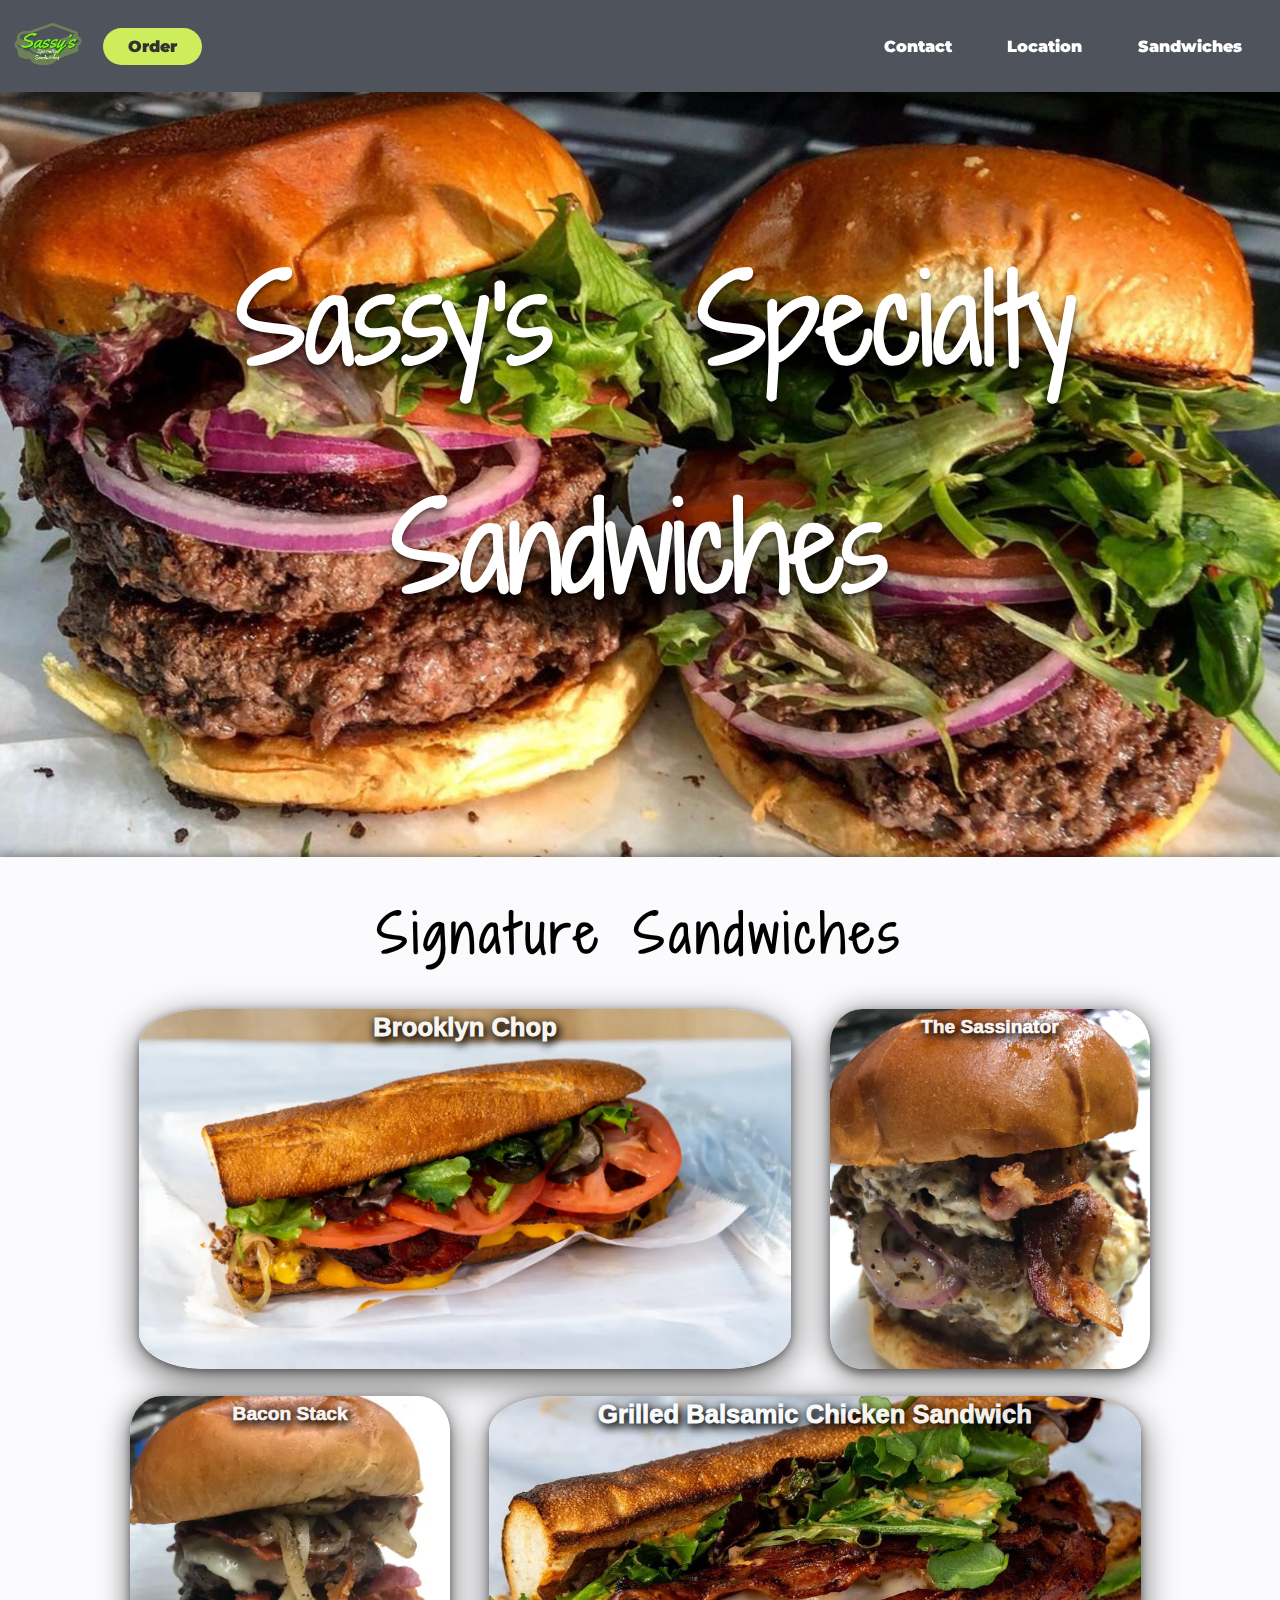
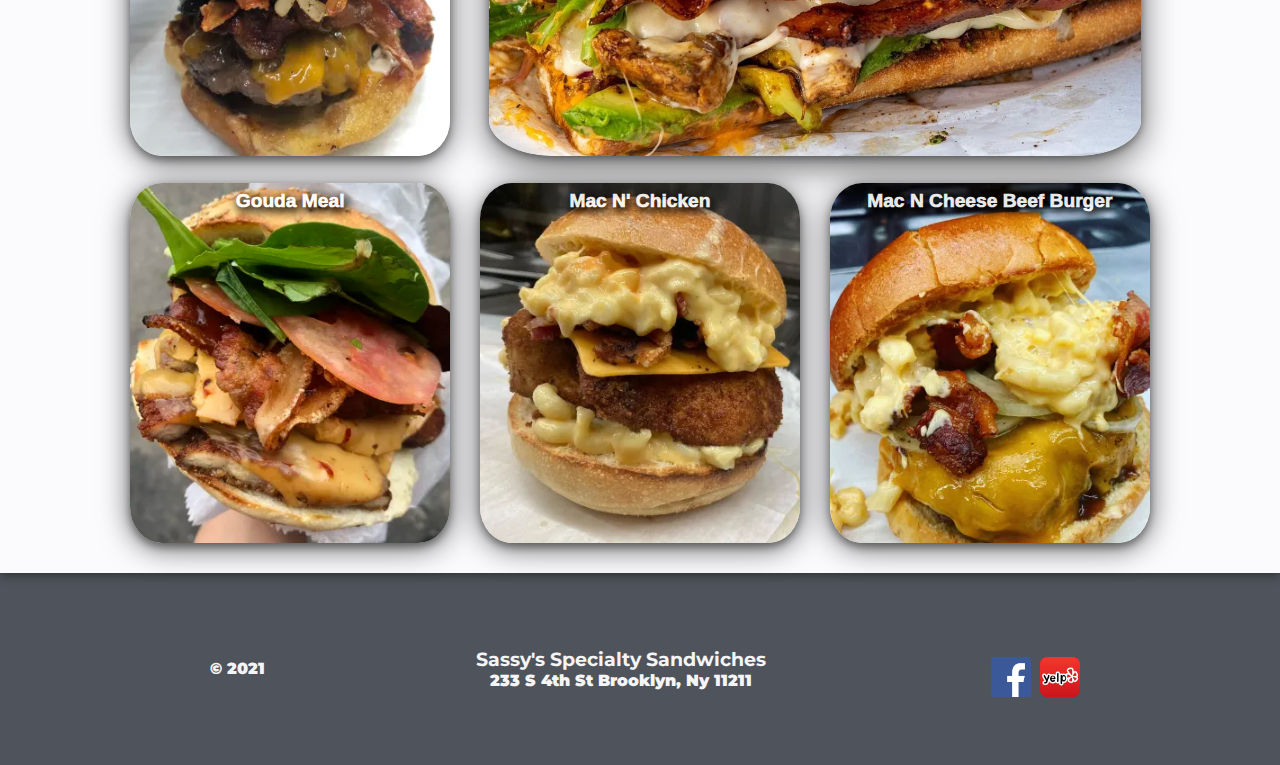
<file: index.html>
<!DOCTYPE html>
<html lang="en">
  <head>
    <link rel="icon" href="./images/logo.png" />
    <link
      rel="stylesheet"
      href="https://cdnjs.cloudflare.com/ajax/libs/font-awesome/4.7.0/css/font-awesome.min.css"
    />
    <link rel="stylesheet" href="./sassy.css/header.css" />
    <link rel="stylesheet" href="./sassy.css/grid.css" />
    <link rel="stylesheet" href="./sassy.css/grid_items.css" />
    <link rel="stylesheet" href="./sassy.css/container.css" />
    <link rel="stylesheet" href="./sassy.css/endnav.css" />
    <link rel="stylesheet" href="./sassy.css/Contact/container.css" />
    <meta charset="UTF-8" />
    <meta http-equiv="X-UA-Compatible" content="IE=edge" />
    <meta name="viewport" content="width=device-width, initial-scale=1.0" />
    <title>Sassy's Specialty Sandwiches</title>
  </head>
  <body>
    <header>
      <div class="logo-flex">
        <div class="logoBackground">
          <a href="./index.html">
            <img src="./images/logo.png" class="logo" alt="#" />
          </a>
        </div>
        <a
          href="https://www.ordersassyssandwiches.com/"
          target="_blank"
          class="orderButton"
          ><button>Order</button></a
        >
      </div>
      <nav>
        <ul class="navlinks">
          <li><a id="Contact" style="cursor: pointer">Contact</a></li>
          <li><a href="./sassy-html/Location.html">Location</a></li>
          <li><a href="./sassy-html/NavMenu.html">Sandwiches</a></li>
        </ul>
      </nav>
    </header>
    <div class="container">
      <div class="img_container" id="container_1">
        <img
          src="./images/3.jpg"
          alt=""
          class="main_img_block active"
          id="block_1"
        />
      </div>
      <div class="img_container" id="container_2">
        <img src="./images/2.jpg" alt="" class="img_block" id="block_2" />
      </div>
      <div class="img_container" id="container_3">
        <img
          src="./images/BrooklynChop.jpg"
          alt=""
          class="img_block"
          id="block_3"
        />
      </div>
      <div class="img_container" id="container4">
        <img src="./images/4.jpg" alt="" class="img_block" id="block_4" />
      </div>
      <div class="nav">
        <nav class="nav_container">
          <div
            id="nav_1"
            onmouseover="showChicken()"
            onmouseout="unShowChicken()"
          >
            <a href="#">Sassy's</a>
          </div>
          <div
            id="nav_2"
            onmouseover="showBurgers()"
            onmouseout="unShowBurgers()"
          >
            <a href="#">Specialty</a>
          </div>

          <div id="nav_3" onmouseover="showBeef()" onmouseout="unShowBeef()">
            <a href="#">Sandwiches</a>
          </div>
        </nav>
      </div>
    </div>
    <div class="grid_container">
      <!-- <div class="secondDivBg">
        <img class="secondDivLogo" src="./images/logo2.png" alt="" />
      </div> -->
      <div class="signature_sandwiches">
        <h1>Signature Sandwiches</h1>
      </div>
      <div class="grid">
        <div class="large_item_container item_1">
          <div class="largeTopFlexbox">
            <div class="largeTitleFlex">
              <p>Brooklyn Chop</p>
            </div>
          </div>
          <div>
            <img
              src="./images/BrooklynChop.jpg"
              alt=""
              class="large_item_img"
            />
          </div>
          <div class="largeBottomFlexbox">
            <!-- <div class="title_flexbox"><p>Double Bacon Cheeseburger</p></div> -->
          </div>
        </div>
        <div class="item_container item_2">
          <div class="start_flexbox">
            <div class="title_flexbox">
              <p>The Sassinator</p>
            </div>
          </div>
          <div>
            <img src="./images/Sassinator.jpg" alt="" class="item_img" />
          </div>
          <div class="end_flexbox">
            <!-- <div class="title_flexbox"><p>Double Bacon Cheeseburger</p></div> -->
          </div>
        </div>
        <div class="item_container item_3">
          <div class="start_flexbox">
            <div class="title_flexbox">
              <p>Bacon Stack</p>
            </div>
          </div>
          <div>
            <img src="./images/baconStack.jpg" alt="" class="item_img" />
          </div>
          <div class="end_flexbox">
            <!-- <div class="title_flexbox"><p>Double Bacon Cheeseburger</p></div> -->
          </div>
        </div>
        <div class="large_item_container item_4">
          <div class="largeTopFlexbox">
            <div class="largeTitleFlex">
              <p>Grilled Balsamic Chicken Sandwich</p>
            </div>
          </div>
          <div>
            <img src="./images/5.jpg" alt="" class="large_item_img" />
          </div>
          <div class="largeBottomFlexbox">
            <!-- <div class="title_flexbox"><p>Double Bacon Cheeseburger</p></div> -->
          </div>
        </div>
        <div class="item_container item_5">
          <div class="start_flexbox">
            <div class="title_flexbox">
              <p>Gouda Meal</p>
            </div>
          </div>
          <div>
            <img src="./images/gouda.png" alt="" class="item_img" />
          </div>
          <div class="end_flexbox">
            <!-- <div class="title_flexbox"><p>Double Bacon Cheeseburger</p></div> -->
          </div>
        </div>
        <div class="item_container item_6">
          <div class="start_flexbox">
            <div class="title_flexbox">
              <p>Mac N' Chicken</p>
            </div>
          </div>
          <div>
            <img src="./images/macnChicken.png" alt="" class="item_img" />
          </div>
          <div class="end_flexbox">
            <!-- <div class="title_flexbox"><p>Double Bacon Cheeseburger</p></div> -->
          </div>
        </div>
        <div class="item_container item_7">
          <div class="start_flexbox">
            <div class="title_flexbox">
              <p>Mac N Cheese Beef Burger</p>
            </div>
          </div>
          <div>
            <img src="./images/macburger.png" alt="" class="item_img" />
          </div>
          <div class="end_flexbox">
            <!-- <div class="title_flexbox"><p>Double Bacon Cheeseburger</p></div> -->
          </div>
        </div>
      </div>
    </div>

    <!-- footer Nav -->

    <footer class="endNav">
      <div class="footer"><p>&copy; 2021</p></div>
      <div class="footer">
        <ul>
          <li><h3>Sassy's Specialty Sandwiches</h3></li>
          <li>233 S 4th St Brooklyn, Ny 11211</li>
        </ul>
      </div>
      <div class="footer">
        <a href="#" class="fa">
          <img src="./images/facebook.png" alt="" />
        </a>
        <a href="#" class="fa">
          <img src="./images/yelp.png" alt="" class="yelp" />
        </a>
      </div>
    </footer>

    <!-- Beginning of Modal -->
    <div class="modalBackground" id="modalContact">
      <div class="containerModal">
        <span class="closeButton" id="CloseButton">&times;</span>
        <!-- Start of Form -->
        <form
          action="mailto:chedic518@gmail.com"
          method="POST"
          enctype="text/plain"
        >
          <h1>Contact Us!</h1>
          <br />
          <br />
          <div class="formItem">
            <div class="labelColumn">
              <label for="name">Name</label>
            </div>
            <input type="text" name="name" placeholder="first/last" />
          </div>
          <div class="formItem">
            <div class="labelColumn">
              <label for="mail">E-mail</label>
            </div>
            <input type="text" name="mail" />
          </div>
          <div class="formItem">
            <div class="labelColumn">
              <label for="phone">Phone Number</label>
            </div>
            <input type="text" name="phone" />
          </div>
          <div class="formItem">
            <div class="labelColumn">
              <label for="comment">Comment</label>
            </div>
            <textarea name="comment" id=""></textarea>
          </div>
          <div class="submit">
            <input type="submit" value="Submit" />
          </div>
        </form>
        <!-- End of form -->
      </div>
    </div>
    <!-- End of Modal -->

    <script src="./javascript/contactModal.js"></script>
    <script src="./javascript/js.js"></script>
  </body>
</html>
</file>
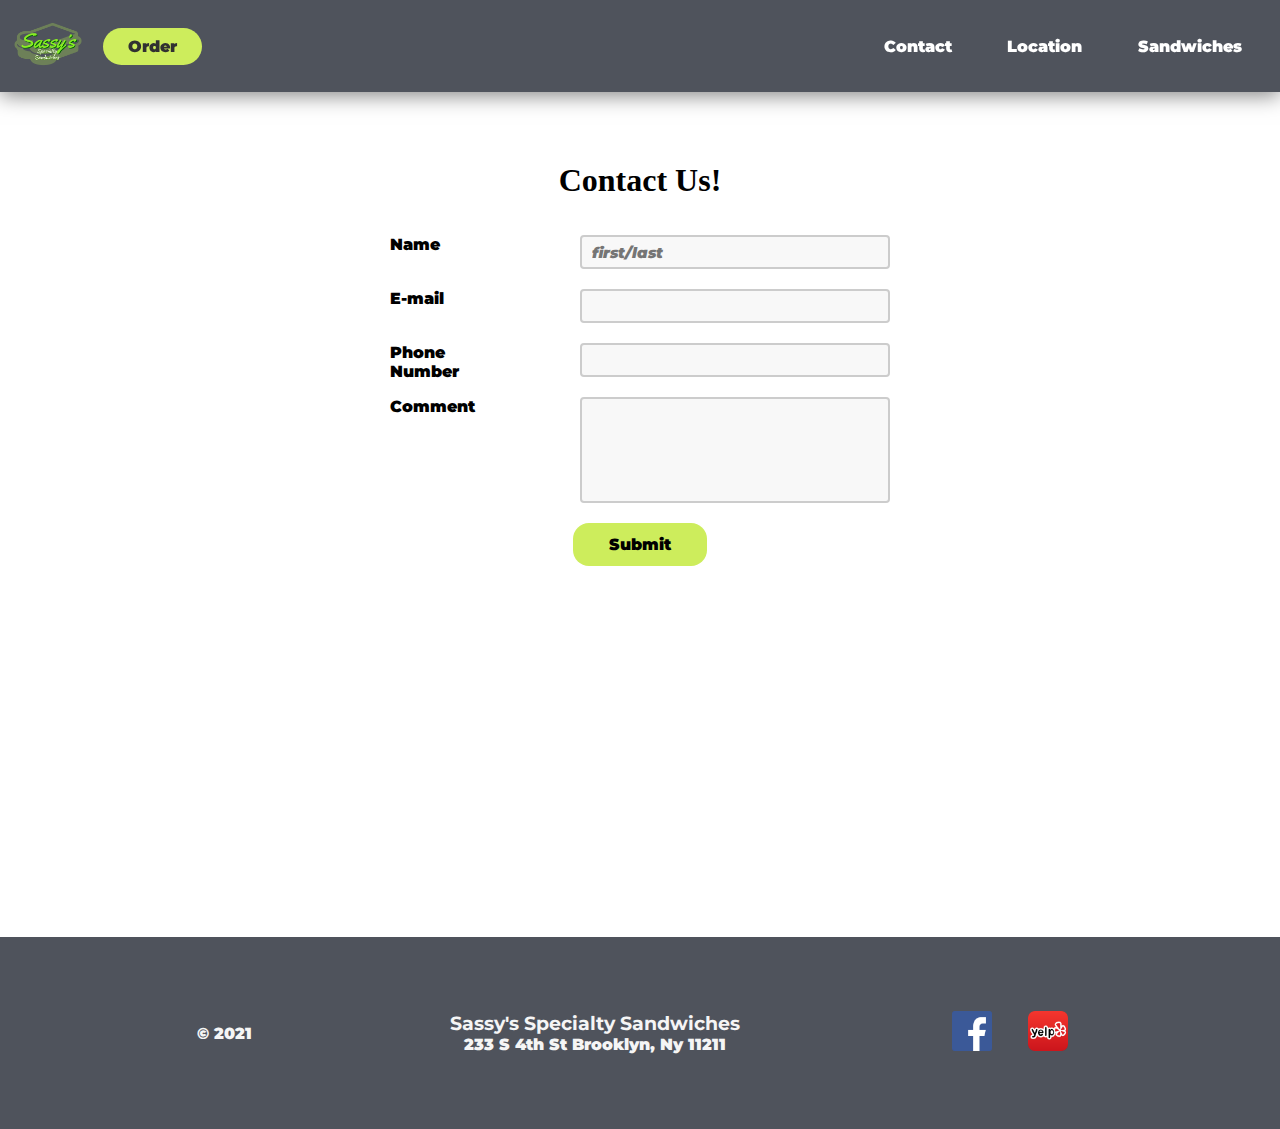
<file: sassy-html/Contact.html>
<!DOCTYPE html>
<html lang="en">
  <head>
    <link rel="icon" href="../images/logo.png" />
    <link rel="stylesheet" href="../sassy.css/endnav.css" />
    <link rel="stylesheet" href="../sassy.css/Contact/container.css" />
    <link rel="stylesheet" href="../sassy.css/header.css" />
    <meta charset="UTF-8" />
    <meta http-equiv="X-UA-Compatible" content="IE=edge" />
    <meta name="viewport" content="width=device-width, initial-scale=1.0" />
    <title>Document</title>
  </head>
  <body>
    <header>
      <div class="logo-flex">
        <div class="logoBackground">
          <a href="../index.html">
            <img src="../images/logo.png" class="logo" alt="#" />
          </a>
        </div>
        <a
          href="https://www.ordersassyssandwiches.com/"
          target="_blank"
          class="orderButton"
          ><button>Order</button></a
        >
      </div>
      <nav>
        <ul class="navlinks">
          <li><a href="./Contact.html">Contact</a></li>
          <li><a href="./Location.html">Location</a></li>
          <li><a href="./NavMenu.html">Sandwiches</a></li>
        </ul>
      </nav>
    </header>
    <div class="containerModal">
      <!-- Start of Form -->
      <form
        action="mailto:chedic518@gmail.com"
        method="POST"
        enctype="text/plain"
      >
        <h1>Contact Us!</h1>
        <br />
        <br />
        <div class="formItem">
          <div class="labelColumn">
            <label for="name">Name</label>
          </div>
          <input type="text" name="name" placeholder="first/last" />
        </div>
        <div class="formItem">
          <div class="labelColumn">
            <label for="mail">E-mail</label>
          </div>
          <input type="text" name="mail" />
        </div>
        <div class="formItem">
          <div class="labelColumn">
            <label for="phone">Phone Number</label>
          </div>
          <input type="text" name="phone" />
        </div>
        <div class="formItem">
          <div class="labelColumn">
            <label for="comment">Comment</label>
          </div>
          <textarea name="comment" id=""></textarea>
        </div>

        <div class="submit">
          <input type="submit" value="Submit" />
        </div>
      </form>
      <!-- End of form -->
    </div>
    <!-- footer Nav -->
    <div>
      <footer class="endNav">
        <div class="footer"><p>&copy; 2021</p></div>
        <div class="footer">
          <ul>
            <li><h3>Sassy's Specialty Sandwiches</h3></li>
            <li>233 S 4th St Brooklyn, Ny 11211</li>
          </ul>
        </div>
        <div class="footer">
          <a href="#" class="fa">
            <img src="../images/facebook.png" alt="" />
          </a>
          <a href="#" class="fa">
            <img src="../images/yelp.png" alt="" class="" />
          </a>
        </div>
      </footer>
    </div>
  </body>
</html>
</file>
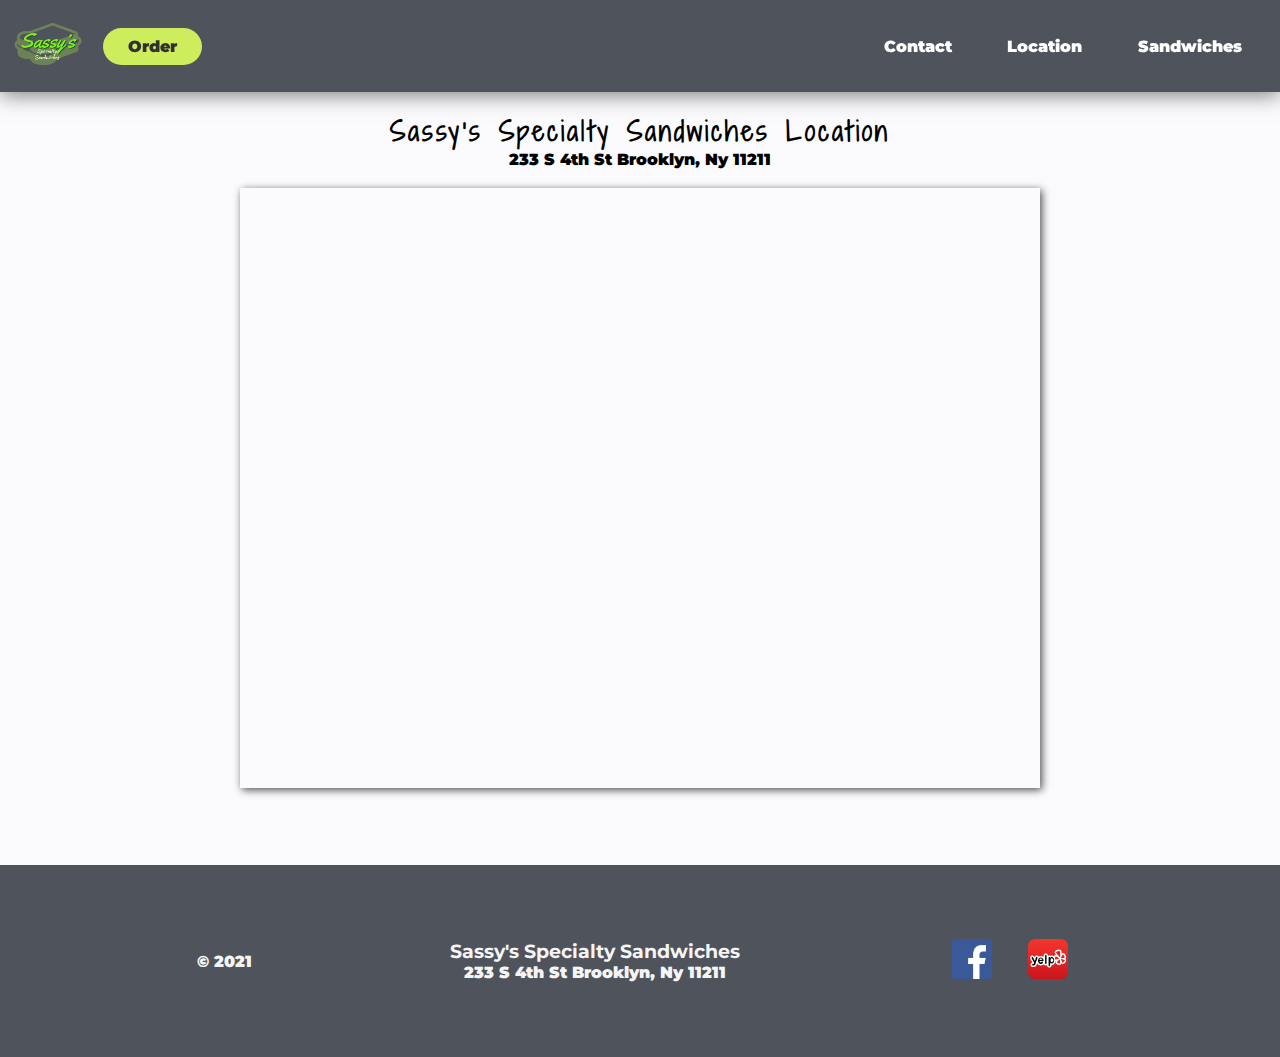
<file: sassy-html/Location.html>
<!DOCTYPE html>
<html lang="en">
  <head>
    <link rel="icon" href="../images/logo.png" />
    <link rel="stylesheet" href="../sassy.css/Contact/container.css" />
    <link rel="stylesheet" href="../sassy.css/endnav.css" />
    <link rel="stylesheet" href="../sassy.css/Location/map.css" />
    <link rel="stylesheet" href="../sassy.css/header.css" />
    <meta charset="UTF-8" />
    <meta http-equiv="X-UA-Compatible" content="IE=edge" />
    <meta name="viewport" content="width=device-width, initial-scale=1.0" />
    <title>Sassy's Specialty Sandwiches</title>
  </head>
  <body>
    <header>
      <div class="logo-flex">
        <div class="logoBackground">
          <a href="../index.html">
            <img src="../images/logo.png" class="logo" alt="#" />
          </a>
        </div>
        <a
          href="https://www.ordersassyssandwiches.com/"
          target="_blank"
          class="orderButton"
          ><button>Order</button></a
        >
      </div>
      <nav>
        <ul class="navlinks">
          <li><a id="Contact" style="cursor: pointer">Contact</a></li>
          <li><a href="./Location.html">Location</a></li>
          <li><a href="./NavMenu.html">Sandwiches</a></li>
        </ul>
      </nav>
    </header>
    <div class="container">
      <h1>Sassy's Specialty Sandwiches Location</h1>
      <p>233 S 4th St Brooklyn, Ny 11211</p>
      <!-- Google Map Embed -->
      <div class="map">
        <iframe
          class="mapContainer"
          src="https://www.google.com/maps/embed?pb=!1m18!1m12!1m3!1d3024.3414872973794!2d-73.96097568434466!3d40.71049844564387!2m3!1f0!2f0!3f0!3m2!1i1024!2i768!4f13.1!3m3!1m2!1s0x89c25b401b0eaf5d%3A0x37b5815ac49bf98d!2sSassy&#39;s%20Specialty%20Sandwiches!5e0!3m2!1sen!2sus!4v1624836823342!5m2!1sen!2sus"
          width="800"
          height="600"
          style="border: 0"
          allowfullscreen=""
          loading="lazy"
        ></iframe>
      </div>
      <!-- Google Map Embed End -->
    </div>

    <!-- footer Nav -->
    <div>
      <footer class="endNav">
        <div class="footer"><p>&copy; 2021</p></div>
        <div class="footer">
          <ul>
            <li><h3>Sassy's Specialty Sandwiches</h3></li>
            <li>233 S 4th St Brooklyn, Ny 11211</li>
          </ul>
        </div>
        <div class="footer">
          <a href="#" class="fa">
            <img src="../images/facebook.png" alt="" />
          </a>
          <a href="#" class="fa">
            <img src="../images/yelp.png" alt="" class="" />
          </a>
        </div>
      </footer>
    </div>

    <!-- Beginning of Modal -->
    <div class="modalBackground" id="modalContact">
      <div class="containerModal">
        <span class="closeButton" id="CloseButton">&times;</span>
        <!-- Start of Form -->
        <form
          action="mailto:chedic518@gmail.com"
          method="POST"
          enctype="text/plain"
        >
          <h1>Contact Us!</h1>
          <br />
          <br />
          <div class="formItem">
            <div class="labelColumn">
              <label for="name">Name</label>
            </div>
            <input type="text" name="name" placeholder="first/last" />
          </div>
          <div class="formItem">
            <div class="labelColumn">
              <label for="mail">E-mail</label>
            </div>
            <input type="text" name="mail" />
          </div>
          <div class="formItem">
            <div class="labelColumn">
              <label for="phone">Phone Number</label>
            </div>
            <input type="text" name="phone" />
          </div>
          <div class="formItem">
            <div class="labelColumn">
              <label for="comment">Comment</label>
            </div>
            <textarea name="comment" id=""></textarea>
          </div>
          <div class="submit">
            <input type="submit" value="Submit" />
          </div>
        </form>
        <!-- End of form -->
      </div>
    </div>
    <!-- End of Modal -->

    <script src="../javascript/contactModal.js"></script>
  </body>
</html>
</file>
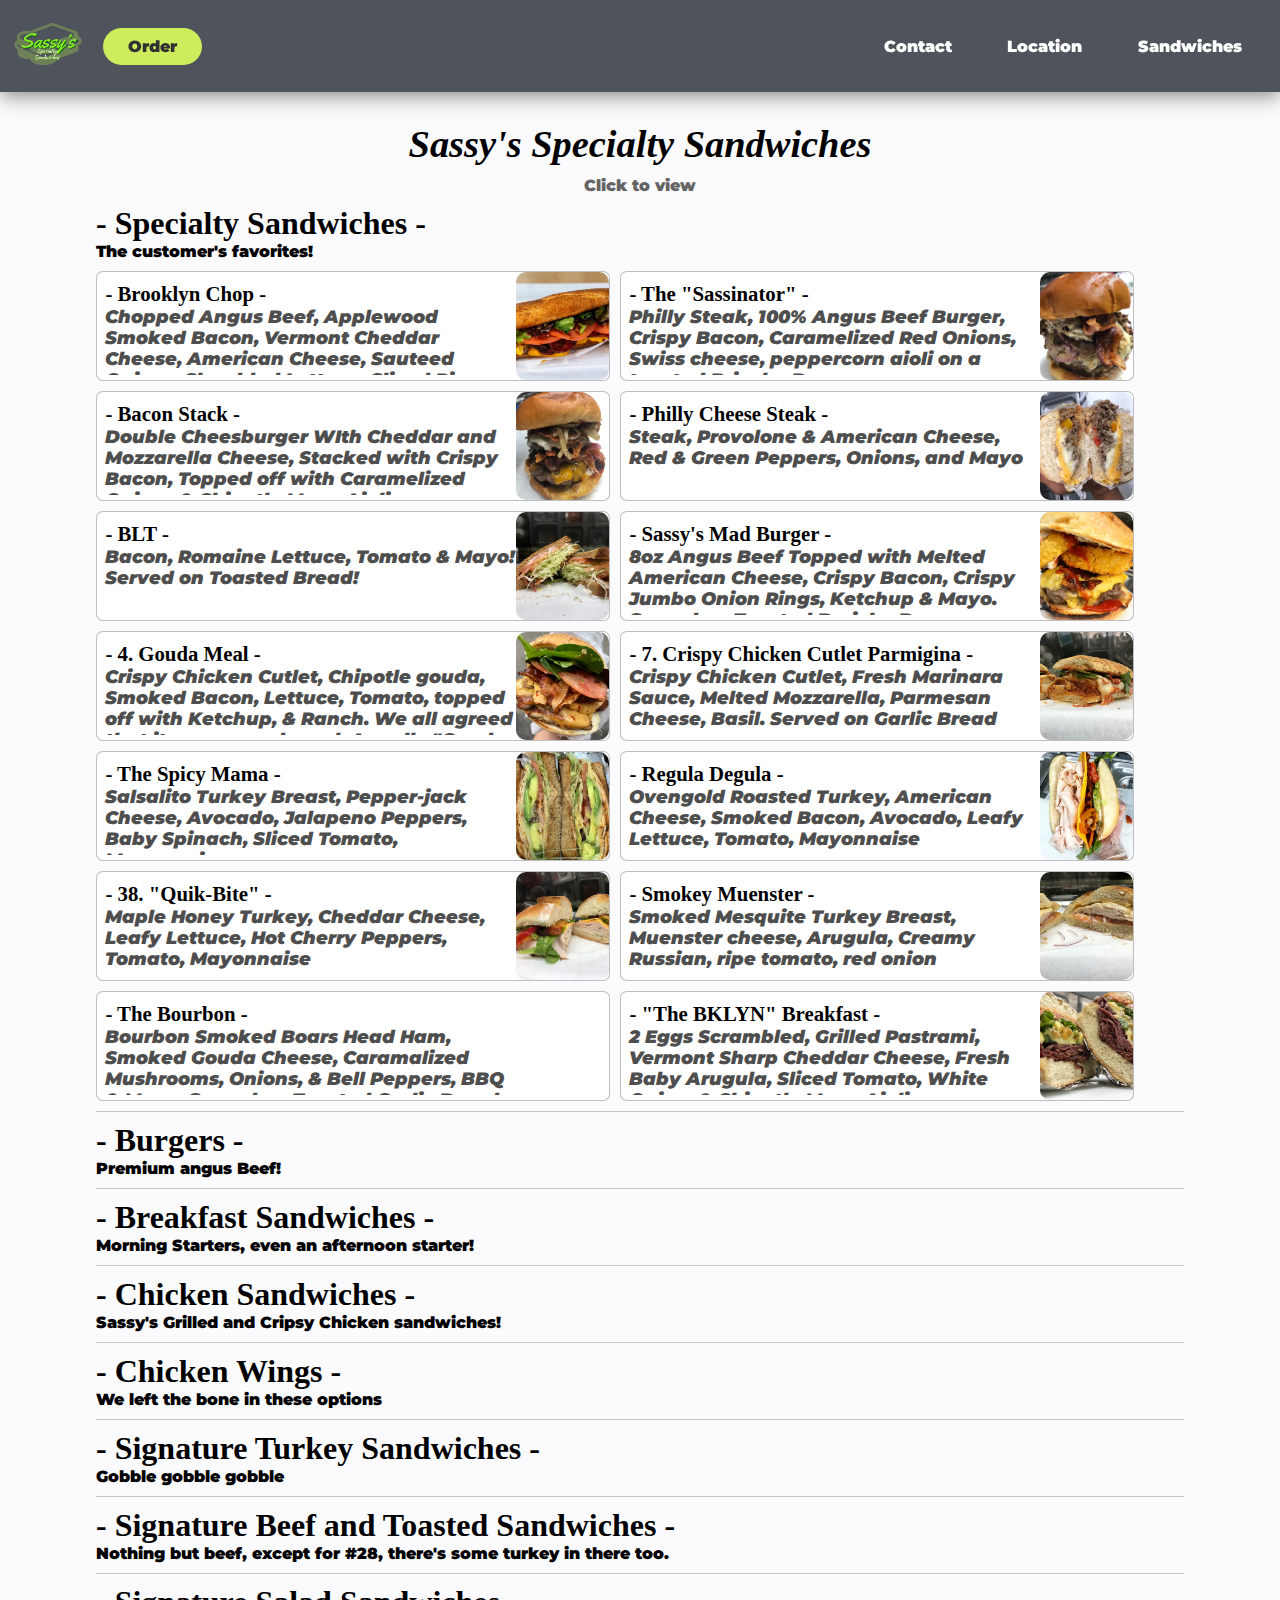
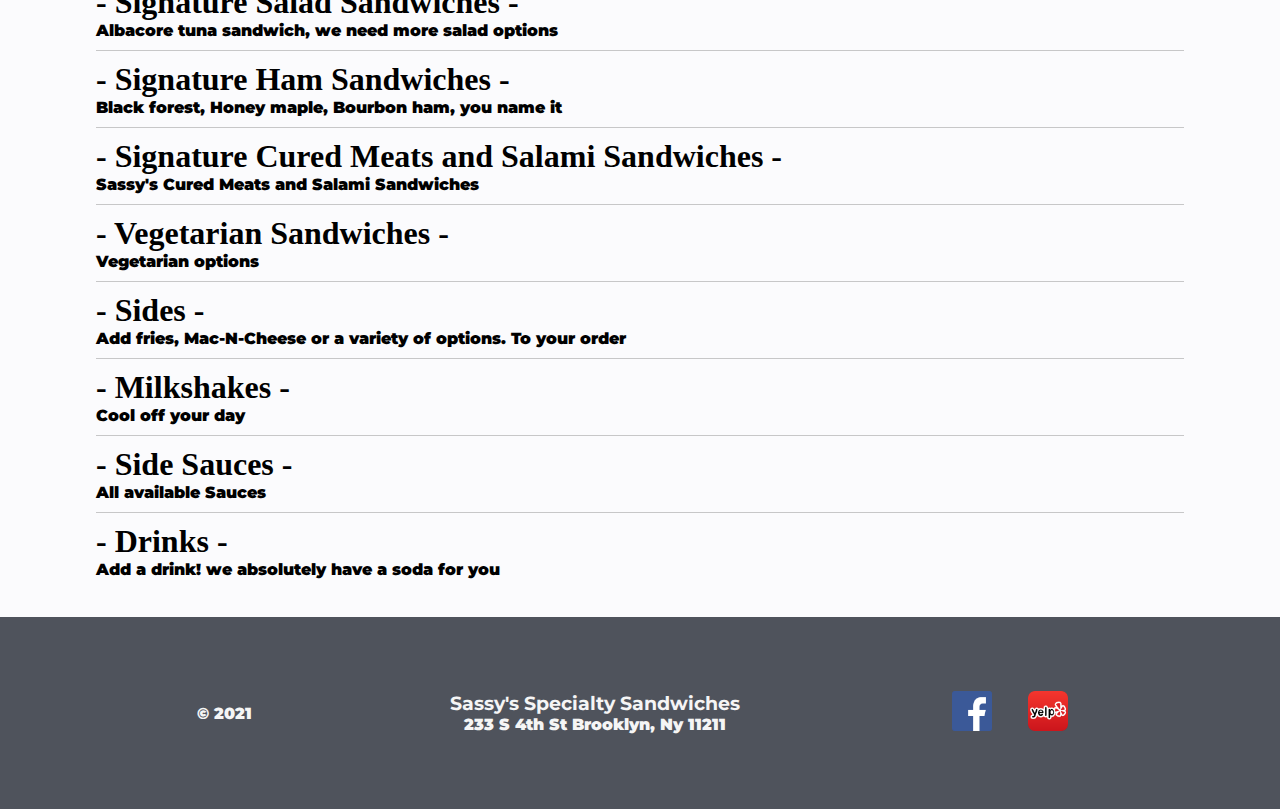
<file: sassy-html/NavMenu.html>
<!DOCTYPE html>
<html lang="en">
  <head>
    <link rel="icon" href="../images/logo.png" />
    <link rel="stylesheet" href="../sassy.css/endnav.css" />
    <link rel="stylesheet" href="../sassy.css/Contact/container.css" />
    <link rel="stylesheet" href="../sassy.css/sandwichNav/modal.css" />
    <link rel="stylesheet" href="../sassy.css/sandwichNav/navContainer.css" />
    <link rel="stylesheet" href="../sassy.css/header.css" />
    <meta charset="UTF-8" />
    <meta http-equiv="X-UA-Compatible" content="IE=edge" />
    <meta name="viewport" content="width=device-width, initial-scale=1.0" />
    <title>Sassy's Specialty Sandwiches</title>
  </head>
  <body>
    <header>
      <div class="logo-flex">
        <div class="logoBackground">
          <a href="../index.html">
            <img src="../images/logo.png" class="logo" alt="#" />
          </a>
        </div>
        <a
          href="https://www.ordersassyssandwiches.com/"
          target="_blank"
          class="orderButton"
          ><button>Order</button></a
        >
      </div>
      <nav>
        <ul class="navlinks">
          <li><a id="Contact" style="cursor: pointer">Contact</a></li>
          <li><a href="./Location.html">Location</a></li>
          <li><a href="./NavMenu.html">Sandwiches</a></li>
        </ul>
      </nav>
    </header>
    <div class="container">
      <section>
        <h1>Sassy's Specialty Sandwiches</h1>
        <p class="center">Click to view</p>
      </section>

      <section class="specialtyNav section">
        <h2 onclick="specialtyDrop()">- Specialty Sandwiches -</h2>
        <p>The customer's favorites!</p>
        <div id="specialNav" class="show hiddenAnimation">
          <!-- Beginning of card -->
          <div class="itemCard" id="brooklynChop">
            <div class="cardDes">
              <div class="cardHeader">
                <h3>- Brooklyn Chop -</h3>
                <!-- <h3>-price-</h3> -->
              </div>
              <p>
                Chopped Angus Beef, Applewood Smoked Bacon, Vermont Cheddar
                Cheese, American Cheese, Sauteed Onions, Shredded Lettuce,
                Sliced Ripe Tomato, honey BBQ, served on toasted Italian Hero.
              </p>
            </div>
            <div class="cardImgCon">
              <img src="../images/BrooklynChop2.jpg" alt="" class="cardImg" />
            </div>
          </div>
          <!-- End of Card -->
          <!-- Beginning of card -->
          <div class="itemCard" id="Sassinator">
            <div class="cardDes">
              <div class="cardHeader">
                <h3>- The "Sassinator" -</h3>
                <!-- <h3>-price-</h3> -->
              </div>
              <p>
                Philly Steak, 100% Angus Beef Burger, Crispy Bacon, Caramelized
                Red Onions, Swiss cheese, peppercorn aioli on a toasted Brioche
                Bun
              </p>
            </div>
            <div class="cardImgCon">
              <img src="../images/Sassinator.jpg" alt="" class="cardImg" />
            </div>
          </div>
          <!-- End of Card -->
          <!-- Beginning of card -->
          <div class="itemCard" id="baconStack">
            <div class="cardDes">
              <div class="cardHeader">
                <h3>- Bacon Stack -</h3>
                <!-- <h3>-price-</h3> -->
              </div>
              <p>
                Double Cheesburger WIth Cheddar and Mozzarella Cheese, Stacked
                with Crispy Bacon, Topped off with Caramelized Onions & Chipotle
                Mayo Aioli
              </p>
            </div>
            <div class="cardImgCon">
              <img src="../images/baconStack.jpg" alt="" class="cardImg" />
            </div>
          </div>
          <!-- End of Card -->
          <!-- Beginning of card -->
          <div class="itemCard" id="philly">
            <div class="cardDes">
              <div class="cardHeader">
                <h3>- Philly Cheese Steak -</h3>
                <!-- <h3>-price-</h3> -->
              </div>
              <p>
                Steak, Provolone & American Cheese, Red & Green Peppers, Onions,
                and Mayo
              </p>
            </div>
            <div class="cardImgCon">
              <img src="../images/philly.png" alt="" class="cardImg" />
            </div>
          </div>
          <!-- End of Card -->
          <!-- Beginning of card -->
          <div class="itemCard" id="BLT">
            <div class="cardDes">
              <div class="cardHeader">
                <h3>- BLT -</h3>
                <!-- <h3>-price-</h3> -->
              </div>
              <p>
                Bacon, Romaine Lettuce, Tomato & Mayo! Served on Toasted Bread!
              </p>
            </div>
            <div class="cardImgCon">
              <img src="../images/blt.png" alt="" class="cardImg" />
            </div>
          </div>
          <!-- End of Card -->
          <!-- Beginning of card -->
          <div class="itemCard" id="madBurger">
            <div class="cardDes">
              <div class="cardHeader">
                <h3>- Sassy's Mad Burger -</h3>
                <!-- <h3>-price-</h3> -->
              </div>
              <p>
                8oz Angus Beef Topped with Melted American Cheese, Crispy Bacon,
                Crispy Jumbo Onion Rings, Ketchup & Mayo. Served on Toasted
                Broiche Bun.
              </p>
            </div>
            <div class="cardImgCon">
              <img src="../images/mad.png" alt="" class="cardImg" />
            </div>
          </div>
          <!-- End of Card -->
          <!-- Beginning of card -->
          <div class="itemCard" id="goudaMeal">
            <div class="cardDes">
              <div class="cardHeader">
                <h3>- 4. Gouda Meal -</h3>
                <!-- <h3>-price-</h3> -->
              </div>
              <p>
                Crispy Chicken Cutlet, Chipotle gouda, Smoked Bacon, Lettuce,
                Tomato, topped off with Ketchup, & Ranch. We all agreed that it
                was a good meal. A really "Gouda Meal"!
              </p>
            </div>
            <div class="cardImgCon">
              <img src="../images/gouda.png" alt="" class="cardImg" />
            </div>
          </div>
          <!-- End of Card -->
          <!-- Beginning of card -->
          <div class="itemCard" id="Parm">
            <div class="cardDes">
              <div class="cardHeader">
                <h3>- 7. Crispy Chicken Cutlet Parmigina -</h3>
                <!-- <h3>-price-</h3> -->
              </div>
              <p>
                Crispy Chicken Cutlet, Fresh Marinara Sauce, Melted Mozzarella,
                Parmesan Cheese, Basil. Served on Garlic Bread
              </p>
            </div>
            <div class="cardImgCon">
              <img src="../images/parm.png" alt="" class="cardImg" />
            </div>
          </div>
          <!-- End of Card -->
          <!-- Beginning of card -->
          <div class="itemCard" id="spicyMama">
            <div class="cardDes">
              <div class="cardHeader">
                <h3>- The Spicy Mama -</h3>
                <!-- <h3>-price-</h3> -->
              </div>
              <p>
                Salsalito Turkey Breast, Pepper-jack Cheese, Avocado, Jalapeno
                Peppers, Baby Spinach, Sliced Tomato, Mayonnaise
              </p>
            </div>
            <div class="cardImgCon">
              <img src="../images/spicymama.png" alt="" class="cardImg" />
            </div>
          </div>
          <!-- End of Card -->
          <!-- Beginning of card -->
          <div class="itemCard" id="regulaDegula">
            <div class="cardDes">
              <div class="cardHeader">
                <h3>- Regula Degula -</h3>
                <!-- <h3>-price-</h3> -->
              </div>
              <p>
                Ovengold Roasted Turkey, American Cheese, Smoked Bacon, Avocado,
                Leafy Lettuce, Tomato, Mayonnaise
              </p>
            </div>
            <div class="cardImgCon">
              <img src="../images/regula.png" alt="" class="cardImg" />
            </div>
          </div>
          <!-- End of Card -->
          <!-- Beginning of card -->
          <div class="itemCard" id="Quik-Bite">
            <div class="cardDes">
              <div class="cardHeader">
                <h3>- 38. "Quik-Bite" -</h3>
                <!-- <h3>-price-</h3> -->
              </div>
              <p>
                Maple Honey Turkey, Cheddar Cheese, Leafy Lettuce, Hot Cherry
                Peppers, Tomato, Mayonnaise
              </p>
            </div>
            <div class="cardImgCon">
              <img src="../images/quik.png" alt="" class="cardImg" />
            </div>
          </div>
          <!-- End of Card -->
          <!-- Beginning of card -->
          <div class="itemCard" id="smokeyMuenster">
            <div class="cardDes">
              <div class="cardHeader">
                <h3>- Smokey Muenster -</h3>
                <!-- <h3>-price-</h3> -->
              </div>
              <p>
                Smoked Mesquite Turkey Breast, Muenster cheese, Arugula, Creamy
                Russian, ripe tomato, red onion
              </p>
            </div>
            <div class="cardImgCon">
              <img src="../images/smokey.png" alt="" class="cardImg" />
            </div>
          </div>
          <!-- End of Card -->

          <!-- Beginning of card -->
          <div class="itemCard" id="Bourbon">
            <div class="cardDes">
              <div class="cardHeader">
                <h3>- The Bourbon -</h3>
                <!-- <h3>-price-</h3> -->
              </div>
              <p>
                Bourbon Smoked Boars Head Ham, Smoked Gouda Cheese, Caramalized
                Mushrooms, Onions, & Bell Peppers, BBQ & Mayo. Served on Toasted
                Garlic Bread
              </p>
            </div>
            <div class="cardImgCon">
              <!-- <img src="../images/" alt="" class="cardImg" /> -->
            </div>
          </div>
          <!-- End of Card -->
          <!-- Beginning of card -->
          <div class="itemCard" id="BigBrooklyn">
            <div class="cardDes">
              <div class="cardHeader">
                <h3>- "The BKLYN" Breakfast -</h3>
                <!-- <h3>-price-</h3> -->
              </div>
              <p>
                2 Eggs Scrambled, Grilled Pastrami, Vermont Sharp Cheddar
                Cheese, Fresh Baby Arugula, Sliced Tomato, White Onion, &
                Chipotle Mayo Aioli
              </p>
            </div>
            <div class="cardImgCon">
              <img src="../images/brklynbreak.png" alt="" class="cardImg" />
            </div>
          </div>
          <!-- End of Card -->
        </div>
      </section>

      <section class="burgersNav section">
        <h2 onclick="burgerDrop()">- Burgers -</h2>
        <p>Premium angus Beef!</p>
        <div id="burgers" class="hiddenDrop">
          <!-- Start of Card -->
          <div class="itemCard" id="macBurger">
            <div class="cardDes">
              <h3>- Mac-n-Cheese Bacon Beef Burger -</h3>
              <p>
                Cheddar burger topped with our creamy mac n cheese, bacon,
                sauteed onions, and BBQ sauce
              </p>
            </div>
            <div class="cardImgCon">
              <img src="../images/macburger.png" alt="" class="cardImg" />
            </div>
          </div>
          <!-- End Of Card -->
          <!-- Start of Card -->
          <div class="itemCard" id="impossibleBurger">
            <div class="cardDes">
              <h3>- Impossible Burger -</h3>
              <p>
                Quarter Pound Impossible burger Patty topped plant based
                cheddar, lettuce, tomato, onion, pickles, and vegan roasted
                pepper aioli
              </p>
            </div>
            <div class="cardImgCon">
              <!-- <img src="../images/3.jpg" alt="" class="cardImg" /> -->
            </div>
          </div>
          <!-- End Of Card -->
          <!-- Start of Card -->
          <div class="itemCard" id="angusBurger">
            <div class="cardDes">
              <h3>- 100% Angus Beef Burger -</h3>
              <p>
                100% Juicy Angus Beef Burger Topped With Leafy Lettuce, Sliced
                Tomato, Red Onion, and Pickles. Served on a Toasted Brioche Bun
                (Default is well done)
              </p>
            </div>
            <div class="cardImgCon">
              <!-- <img src="../images/3.jpg" alt="" class="cardImg" /> -->
            </div>
          </div>
          <!-- End Of Card -->
          <!-- Start of Card -->
          <div class="itemCard" id="angusCheeseBurger">
            <div class="cardDes">
              <h3>- 100% Angus Cheeseburger -</h3>
              <p>
                100% Juicy Angus Beef Burger Topped With Cheddar Cheese, Leafy
                Lettuce, Sliced Tomato, Red Onion, and Pickles. Served on a
                Toasted Brioche Bun (Default is well done)
              </p>
            </div>
            <div class="cardImgCon">
              <img src="../images/angusCheese.png" alt="" class="cardImg" />
            </div>
          </div>
          <!-- End Of Card -->
          <!-- Start of Card -->
          <div class="itemCard" id="baconCheese">
            <div class="cardDes">
              <h3>- Bacon Cheese Burger -</h3>
              <p>
                100% Juicy Angus Beef Burger Topped With Cheddar Cheese, Smoked
                Bacon Leafy Lettuce, Sliced Tomato, Red Onion, and Pickles.
                Served on a Toasted Brioche Bun (Default is well done)
              </p>
            </div>
            <div class="cardImgCon">
              <img src="../images/baconcheese.png" alt="" class="cardImg" />
            </div>
          </div>
          <!-- End Of Card -->
        </div>
      </section>

      <section class="section">
        <h2 onclick="breakfastDrop()">- Breakfast Sandwiches -</h2>
        <p>Morning Starters, even an afternoon starter!</p>
        <div id="breakfast" class="hiddenDrop">
          <!-- Start of Card -->
          <div class="itemCard" id="baconEgg">
            <div class="cardDes">
              <h3>- Bacon Egg n' Cheese -</h3>
              <p>2 Eggs Scrambled, Your choice of Cheese, & Crispy Bacon</p>
            </div>
            <div class="cardImgCon">
              <!-- <img src="../images/3.jpg" alt="" class="cardImg" /> -->
            </div>
          </div>
          <!-- End Of Card -->
          <!-- Start of Card -->
          <div class="itemCard" id="sausageEgg">
            <div class="cardDes">
              <h3>- Sausage Egg n' Cheese -</h3>
              <p>2 Eggs Scrambled, Your choice of Cheese, & Savory Sausage</p>
            </div>
            <div class="cardImgCon">
              <!-- <img src="../images/3.jpg" alt="" class="cardImg" /> -->
            </div>
          </div>
          <!-- End Of Card -->
          <!-- Start of Card -->
          <div class="itemCard" id="2eggs">
            <div class="cardDes">
              <h3>- 2 Eggs Breakfast -</h3>
              <p>Two Eggs Served Any Way With Your Choice Of Cheese</p>
            </div>
            <div class="cardImgCon">
              <!-- <img src="../images/3.jpg" alt="" class="cardImg" /> -->
            </div>
          </div>
          <!-- End Of Card -->
          <!-- Start of Card -->
          <div class="itemCard" id="vegOmelette">
            <div class="cardDes">
              <h3>- Vegetarian Omelette -</h3>
              <p>
                3 Eggs, Diced Bell peppers, mushrooms, tomato, onion and
                spinach. Served on choice of bread or platter.
              </p>
            </div>
            <div class="cardImgCon">
              <!-- <img src="../images/3.jpg" alt="" class="cardImg" /> -->
            </div>
          </div>
          <!-- End Of Card -->
          <!-- Start of Card -->
          <div class="itemCard" id="grillCheese">
            <div class="cardDes">
              <h3>- Grilled Cheese Sandwich -</h3>
              <p>
                Melted American Cheese Served on Toasted Sliced White or Wheat
              </p>
            </div>
            <div class="cardImgCon">
              <!-- <img src="../images/3.jpg" alt="" class="cardImg" /> -->
            </div>
          </div>
          <!-- End Of Card -->
          <!-- Start of Card -->
          <div class="itemCard" id="frenchToast">
            <div class="cardDes">
              <h3>- French Toast -</h3>
              <p>
                3 Slices of French Toast from scratch Served with Two Eggs And A
                Side of Syrup
              </p>
            </div>
            <div class="cardImgCon">
              <!-- <img src="../images/3.jpg" alt="" class="cardImg" /> -->
            </div>
          </div>
          <!-- End Of Card -->
          <!-- Start of Card -->
          <div class="itemCard" id="pancakes">
            <div class="cardDes">
              <h3>- Pancake Platter -</h3>
              <p>
                3 pieces of hot pancakes Served with Two Eggs, Choice of Fruit
                And A Side of Syrup
              </p>
            </div>
            <div class="cardImgCon">
              <!-- <img src="../images/3.jpg" alt="" class="cardImg" /> -->
            </div>
          </div>
          <!-- End Of Card -->
        </div>
      </section>

      <section class="section">
        <h2 onclick="chickenDrop()">- Chicken Sandwiches -</h2>
        <p>Sassy's Grilled and Cripsy Chicken sandwiches!</p>
        <div id="chicken" class="hiddenDrop">
          <!-- Start of Card -->
          <div class="itemCard" id="#6">
            <div class="cardDes">
              <h3>- 6. Crispy Chicken W/ American Cheese & Avocado -</h3>
              <p>
                Crispy Chicken Cutlet with American Cheese, Ripe avocado, hot
                cherry peppers, tomato, leafy lettuce, and honey Dijon mustard.
              </p>
            </div>
            <div class="cardImgCon">
              <img src="../images/Chicken6.jpg" alt="" class="cardImg" />
            </div>
          </div>
          <!-- End of Card -->
          <!-- Start of Card -->
          <div class="itemCard" id="macNChicken">
            <div class="cardDes">
              <h3>- Mac N' Chicken -</h3>
              <p>
                Crispy Chicken Cutlet topped with Melted Cheddar, Cheddar Mac
                and Cheese, Crispy Bacon, and Sassy's Chipotle Mayo Aioli.
                Served on a Toasted Broiche Bun.
              </p>
            </div>
            <div class="cardImgCon">
              <img src="../images/macnChicken.png" alt="" class="cardImg" />
            </div>
          </div>
          <!-- End of Card -->
          <!-- Start of Card -->
          <div class="itemCard" id="#5">
            <div class="cardDes">
              <h3>- 5. Crispy Chicken W/ Imported Swiss & Bacon -</h3>
              <p>
                Crispy Chicken Cutlet Topped With Smoked Bacon, Melted Swiss
                Cheese, Leafy Lettuce, Sliced Tomato, Mayonnaise
              </p>
            </div>
            <div class="cardImgCon">
              <img src="../images/chickenSwiss5.png" alt="" class="cardImg" />
            </div>
          </div>
          <!-- End of Card -->
          <!-- Start of Card -->
          <div class="itemCard" id="#8">
            <div class="cardDes">
              <h3>- 8. Grilled Chicken W/ Pepperjack & Avocado -</h3>
              <p>
                Grilled Chicken Breast Topped With Melted Pepper Jack Cheese,
                Baby Spinach, Sliced Tomato, Creamy Ranch Dressing
              </p>
            </div>
            <div class="cardImgCon">
              <img src="../images/chickennumba6.png" alt="" class="cardImg" />
            </div>
          </div>
          <!-- End of Card -->
          <!-- Start of Card -->
          <div class="itemCard" id="#9">
            <div class="cardDes">
              <h3>- 9. Grilled Balsamic Chicken W/ Mozzarella & Bacon -</h3>
              <p>
                Grilled Chicken Breast Topped With Melted Mozzarella Cheese,
                Avocado, Smoked Bacon, Caramelized Onions, Leafy Lettuce,
                Sassy’s Chipotle Mayo Aioli
              </p>
            </div>
            <div class="cardImgCon">
              <img src="../images/5.jpg" alt="" class="cardImg" />
            </div>
          </div>
          <!-- End of Card -->
          <!-- Start of Card -->
          <div class="itemCard" id="#10">
            <div class="cardDes">
              <h3>- 10. Grilled Chicken W/ Cheddar & Bacon -</h3>
              <p>
                Grilled Chicken Breast Topped With Melted Cheddar Cheese, Smoked
                Bacon, Caramelized Red Onions Leafy Lettuce, Sliced Tomato,
                Honey Dijon Mustard
              </p>
            </div>
            <div class="cardImgCon">
              <!-- <img src="../images/Chicken6.jpg" alt="" class="cardImg" /> -->
            </div>
          </div>
          <!-- End of Card -->
          <!-- Start of Card -->
          <div class="itemCard" id="#11">
            <div class="cardDes">
              <h3>- 11. Hot Chipotle Chicken -</h3>
              <p>
                Chipotle Chicken Breast, Pepper-jack Cheese, Smoked Bacon, Baby
                Spinach, Hot cherry peppers, Tomato, & Sassy’s Chipotle Mayo
                Aioli
              </p>
            </div>
            <div class="cardImgCon">
              <img src="../images/chicken11.png" alt="" class="cardImg" />
            </div>
          </div>
          <!-- End of Card -->
          <!-- Start of Card -->
          <div class="itemCard" id="#12">
            <div class="cardDes">
              <h3>- #12 The Buffalo -</h3>
              <p>
                Grilled Buffalo Chicken Cutlet, Melted Muenster Cheese,
                Caramelized Mushrooms, Leafy Lettuce, Blue Cheese Dressing
              </p>
            </div>
            <div class="cardImgCon">
              <!-- <img src="../images/Chicken6.jpg" alt="" class="cardImg" /> -->
            </div>
          </div>
          <!-- End of Card -->
        </div>
      </section>

      <section class="section">
        <h2 onclick="chickenWingDrop()">- Chicken Wings -</h2>
        <p>We left the bone in these options</p>
        <div id="chickenWing" class="hiddenDrop">
          <!-- Start of Card -->
          <div class="itemCard" id="">
            <div class="cardDes">
              <h3>- Chipotle Tossed Chicken Wings -</h3>
              <p>
                Crispy Chicken Wings Tossed in Sassy’s Chipotle Mayo Aioli (Half
                Dozen or Dozen)
              </p>
            </div>
            <div class="cardImgCon">
              <img src="../images/chipotlewings.png" alt="" class="cardImg" />
            </div>
          </div>
          <!-- End of Card -->
          <!-- Start of Card -->
          <div class="itemCard" id="">
            <div class="cardDes">
              <h3>- Buffalo Tossed Chicken Wings -</h3>
              <p>
                Crispy Chicken Wings Tossed in Buffalo Sauce (Half Dozen or
                Dozen)
              </p>
            </div>
            <div class="cardImgCon">
              <img src="../images/buffaloWings.png" alt="" class="cardImg" />
            </div>
          </div>
          <!-- End of Card -->
          <!-- Start of Card -->
          <div class="itemCard" id="">
            <div class="cardDes">
              <h3>- Lemon Pepper Chicken Wings -</h3>
              <p></p>
            </div>
            <div class="cardImgCon">
              <!-- <img src="../images/Chicken6.jpg" alt="" class="cardImg" /> -->
            </div>
          </div>
          <!-- End of Card -->
          <!-- Start of Card -->
          <div class="itemCard" id="">
            <div class="cardDes">
              <h3>- Honey BBQ Tossed Chicken Wings -</h3>
              <p>
                Crispy Chicken Wings Tossed in Our Homemade Honey BBQ Mix (Half
                Dozen or Dozen)
              </p>
            </div>
            <div class="cardImgCon">
              <!-- <img src="../images/Chicken6.jpg" alt="" class="cardImg" /> -->
            </div>
          </div>
          <!-- End of Card -->
          <!-- Start of Card -->
          <div class="itemCard" id="">
            <div class="cardDes">
              <h3>- Chicken Wings -</h3>
              <p>Plain Chicken Wings (Half Dozen or Dozen)</p>
            </div>
            <div class="cardImgCon">
              <!-- <img src="../images/Chicken6.jpg" alt="" class="cardImg" /> -->
            </div>
          </div>
          <!-- End of Card -->
          <!-- Start of Card -->
          <div class="itemCard" id="">
            <div class="cardDes">
              <h3>- Mango Habanero Chicken Wings -</h3>
              <p></p>
            </div>
            <div class="cardImgCon">
              <!-- <img src="../images/Chicken6.jpg" alt="" class="cardImg" /> -->
            </div>
          </div>
          <!-- End of Card -->
        </div>
      </section>

      <section class="section">
        <h2 onclick="turkeyDrop()">- Signature Turkey Sandwiches -</h2>
        <p>Gobble gobble gobble</p>
        <div id="turkey" class="hiddenDrop">
          <!-- Start of Card -->
          <div class="itemCard" id="37">
            <div class="cardDes">
              <h3>- 37. Peppermill Smoked Turkey Breast Sandwich -</h3>
              <p>
                Imported Swiss, shredded iceberg, sliced tomato and Russian
                dressing.
              </p>
            </div>
            <div class="cardImgCon">
              <img src="../images/37.png" alt="" class="cardImg" />
            </div>
          </div>
          <!-- End of Card -->
          <!-- Start of Card -->
          <div class="itemCard" id="38">
            <div class="cardDes">
              <h3>- 41. Honey Bbq Turkey Sandwich -</h3>
              <p>
                Maple Honey Turkey, Bacon, Lettuce, Tomato, & BBQ Sauce. This
                Sandwich is Christian's Personal Favorite
              </p>
            </div>
            <div class="cardImgCon">
              <img src="../images/41.png" alt="" class="cardImg" />
            </div>
          </div>
          <!-- End of Card -->
        </div>
      </section>

      <section class="section">
        <h2 onclick="beefDrop()">- Signature Beef and Toasted Sandwiches -</h2>
        <p>
          Nothing but beef, except for #28, there's some turkey in there too.
        </p>
        <div id="beef" class="hiddenDrop">
          <!-- Start of Card -->
          <div class="itemCard" id="25">
            <div class="cardDes">
              <h3>
                - 25. Rare Grass Fed Roast Beef Sandwich with Provolone Cheese -
              </h3>
              <p>
                Roast Beef Served With Melted Provolone Cheese, Caramelized
                Onions, Baby Arugula, Creamy Russian Dressing
              </p>
            </div>
            <div class="cardImgCon">
              <img src="../images/25.png" alt="" class="cardImg" />
            </div>
          </div>
          <!-- End of Card -->
          <div class="itemCard" id="26">
            <div class="cardDes">
              <h3>
                - 26. Rare Grass Fed Roast Beef with Imported Swiss Cheese
                Sandwich -
              </h3>
              <p>
                Roast Beef Topped With Melted Swiss Cheese, Pickles, Leafy
                Lettuce, Sliced Tomato, Sassy’s Chipotle Mayo Aioli
              </p>
            </div>
            <div class="cardImgCon">
              <img src="../images/26.png" alt="" class="cardImg" />
            </div>
          </div>
          <!-- End of Card -->
          <div class="itemCard" id="27">
            <div class="cardDes">
              <h3>
                - 27. Rare Grass Fed Roast Beef with Melted Swiss and Cheddar
                Cheese Sandwich -
              </h3>
              <p>
                Roast Beef Topped With Melted Swiss And Cheddar Cheese,
                Caramelized Onions, Homemade Honey BBQ Sauce. Served on Toasted
                Garlic Bread
              </p>
            </div>
            <div class="cardImgCon">
              <img src="../images/27.png" alt="" class="cardImg" />
            </div>
          </div>
          <!-- End of Card -->
          <div class="itemCard" id="28">
            <div class="cardDes">
              <h3>- 28. B.H. Roast Beef and Roasted Turkey Combo Sandwich -</h3>
              <p>
                Roast Beef And Ovengold Turkey Topped With Melted Mozzarella
                Cheese, Leafy Lettuce, Sliced Tomato, Pickles, Creamy Russian
                Dressing
              </p>
            </div>
            <div class="cardImgCon">
              <img src="../images/28.png" alt="" class="cardImg" />
            </div>
          </div>
          <!-- End of Card -->
          <div class="itemCard" id="29">
            <div class="cardDes">
              <h3>- 29. Toasted Rare Grass Fed Roast Beef Sandwich -</h3>
              <p>
                Roast Beef Topped With Melted Cheddar Cheese, Smoked Bacon,
                Leafy Lettuce, Caramelized Red Onions, Sliced Tomato, A1 Steak
                Sauce
              </p>
            </div>
            <div class="cardImgCon">
              <img src="../images/29.jpg" alt="" class="cardImg" />
            </div>
          </div>
          <!-- End of Card -->
          <div class="itemCard" id="30">
            <div class="cardDes">
              <h3>- 30. Toasted Beef Meatball Parmigiana -</h3>
              <p>
                Homemade Marinara Sauce, Melted Mozzarella Cheese, Basil, Grated
                Parmigiana, and Sassy's Homemade Meatballs
              </p>
            </div>
            <div class="cardImgCon">
              <img src="../images/30.jpg" alt="" class="cardImg" />
            </div>
          </div>
          <!-- End of Card -->
          <div class="itemCard" id="32">
            <div class="cardDes">
              <h3>- 32.Toasted Reuben Sandwich -</h3>
              <p>
                First Cut Corned Beef, Melted Swiss Cheese, Sauerkraut, Pickles,
                Creamy Russian Dressing
              </p>
            </div>
            <div class="cardImgCon">
              <!-- <img src="../images/Chicken6.jpg" alt="" class="cardImg" /> -->
            </div>
          </div>
          <!-- End of Card -->
          <div class="itemCard" id="33">
            <div class="cardDes">
              <h3>- 33. Toasted “Big Brooklyn” Pastrami Sandwich -</h3>
              <p>
                Pastrami Topped With Melted Swiss Cheese, Leafy Lettuce, Sliced
                Tomato, Pickles, Spicy Deli Mustard
              </p>
            </div>
            <div class="cardImgCon">
              <img src="../images/33.jpg" alt="" class="cardImg" />
            </div>
          </div>
          <!-- End of Card -->
        </div>
      </section>

      <section class="section">
        <h2 onclick="saladDrop()">- Signature Salad Sandwiches -</h2>
        <p>Albacore tuna sandwich, we need more salad options</p>
        <div id="salad" class="hiddenDrop">
          <!-- Start of Card -->
          <div class="itemCard" id="">
            <div class="cardDes">
              <h3>- 3. Albacore Tuna Salad Sandwich -</h3>
              <p>Lettuce, tomato, red onion, olive oil and red wine vinegar.</p>
            </div>
            <div class="cardImgCon">
              <!-- <img src="../images/Chicken6.jpg" alt="" class="cardImg" /> -->
            </div>
          </div>
          <!-- End of Card -->
        </div>
      </section>

      <section class="section">
        <h2 onclick="hamDrop()">- Signature Ham Sandwiches -</h2>
        <p>Black forest, Honey maple, Bourbon ham, you name it</p>
        <div id="ham" class="hiddenDrop">
          <!-- Start of Card -->
          <div class="itemCard" id="13">
            <div class="cardDes">
              <h3>- 13. Deluxe Boiled Ham Sandwich -</h3>
              <p>
                American cheese, shredded lettuce, tomato, mayo, oil and
                vinegar.
              </p>
            </div>
            <div class="cardImgCon">
              <!-- <img src="../images/Chicken6.jpg" alt="" class="cardImg" /> -->
            </div>
          </div>
          <!-- End of Card -->
          <!-- Start of Card -->
          <div class="itemCard" id="14">
            <div class="cardDes">
              <h3>- 14. Black Forest Ham Sandwich -</h3>
              <p>
                Swiss American cheese, leafy green lettuce, red onion, tomato
                and honey Dijon mustard.
              </p>
            </div>
            <div class="cardImgCon">
              <!-- <img src="../images/Chicken6.jpg" alt="" class="cardImg" /> -->
            </div>
          </div>
          <!-- End of Card -->
          <!-- Start of Card -->
          <div class="itemCard" id="16">
            <div class="cardDes">
              <h3>- 16. Honey Maple Ham Sandwich -</h3>
              <p>
                Provolone, hot cherry peppers, shredded lettuce, tomato and
                honey Dijon mustard.
              </p>
            </div>
            <div class="cardImgCon">
              <img src="../images/16.jpg" alt="" class="cardImg" />
            </div>
          </div>
          <!-- End of Card -->
          <!-- Start of Card -->
          <div class="itemCard" id="">
            <div class="cardDes">
              <h3>- 18. The Bourbon -</h3>
              <p>
                Bourbon Smoked Ham, Smoked Guoda Cheese, Caramalized Mushrooms,
                Onions & Peppers, BBQ & Mayo served on Toasted garlic bread.
              </p>
            </div>
            <div class="cardImgCon">
              <!-- <img src="../images/Chicken6.jpg" alt="" class="cardImg" /> -->
            </div>
          </div>
          <!-- End of Card -->
        </div>
      </section>

      <section class="section">
        <h2 onclick="salamiDrop()">
          - Signature Cured Meats and Salami Sandwiches -
        </h2>
        <p>Sassy's Cured Meats and Salami Sandwiches</p>
        <div id="salami" class="hiddenDrop">
          <!-- Start of Card -->
          <div class="itemCard" id="19">
            <div class="cardDes">
              <h3>- 19. Imported Prosciutto D’ Parma Sandwich-</h3>
              <p>
                Provolone, ripe tomato, red onion, romaine, olive oil, red
                peppers and balsamic vinegar.
              </p>
            </div>
            <div class="cardImgCon">
              <img src="../images/19.jpg" alt="" class="cardImg" />
            </div>
          </div>
          <!-- End of Card -->
          <!-- Start of Card -->
          <div class="itemCard" id="20">
            <div class="cardDes">
              <h3>
                - 20. Imported Prosciutto D’ Parma With Fresh Mozzarella
                Sandwich -
              </h3>
              <p>
                Roasted red peppers, baby arugula, tomatoes and red wine
                vinaigrette.
              </p>
            </div>
            <div class="cardImgCon">
              <img src="../images/20.jpg" alt="" class="cardImg" />
            </div>
          </div>
          <!-- End of Card -->
          <!-- Start of Card -->
          <div class="itemCard" id="21">
            <div class="cardDes">
              <h3>- 21. Imported Mortadella With Pistachio Sandwich -</h3>
              <p>
                Provolone, sliced hot cherry peppers, leafy lettuce, tomatoes
                and balsamic vinaigrette.
              </p>
            </div>
            <div class="cardImgCon">
              <img src="../images/21.jpg" alt="" class="cardImg" />
            </div>
          </div>
          <!-- End of Card -->
          <!-- Start of Card -->
          <div class="itemCard" id="22">
            <div class="cardDes">
              <h3>- 22. Hard Salami Sandwich -</h3>
              <p>
                Muenster cheese, alfalfa sprouts, sliced cucumber, red roasted
                peppers and herb mayo.
              </p>
            </div>
            <div class="cardImgCon">
              <!-- <img src="../images/Chicken6.jpg" alt="" class="cardImg" /> -->
            </div>
          </div>
          <!-- End of Card -->
          <!-- Start of Card -->
          <div class="itemCard" id="23">
            <div class="cardDes">
              <h3>- 23. Hot Sopressata Salami Sandwich -</h3>
              <p>
                Provolone cheese, shredded lettuce, hot cherry peppers, ripe
                tomato, mayo and red wine vinaigrette.
              </p>
            </div>
            <div class="cardImgCon">
              <img src="../images/23.jpg" alt="" class="cardImg" />
            </div>
          </div>
          <!-- End of Card -->
          <!-- Start of Card -->
          <div class="itemCard" id="23.2">
            <div class="cardDes">
              <h3>- 23.2. Sweet Sopressata Salami Sandwich -</h3>
              <p>
                Provolone cheese, shredded lettuce, hot cherry peppers, ripe
                tomato, mayo and red wine vinaigrette.
              </p>
            </div>
            <div class="cardImgCon">
              <img src="../images/23.2.jpg" alt="" class="cardImg" />
            </div>
          </div>
          <!-- End of Card -->
          <!-- Start of Card -->
          <div class="itemCard" id="24">
            <div class="cardDes">
              <h3>- 24. Genoa Salami Sandwich -</h3>
              <p>
                Provolone, leafy lettuce, ripe tomato, mayo and balsamic
                vinaigrette.
              </p>
            </div>
            <div class="cardImgCon">
              <img src="../images/24.jpg" alt="" class="cardImg" />
            </div>
          </div>
          <!-- End of Card -->
        </div>
      </section>

      <section class="section">
        <h2 onclick="veggieDrop()">- Vegetarian Sandwiches -</h2>
        <p>Vegetarian options</p>
        <div id="veggie" class="hiddenDrop">
          <!-- Start of Card -->
          <div class="itemCard" id="eggParm">
            <div class="cardDes">
              <h3>- Eggplant Parmigiana -</h3>
              <p>
                Breaded Eggplant Topped with Homemade Marinara Sauce, Mozzarella
                Cheese, Parmigiana Cheese, and Basil. Served on Toasted Buttered
                Garlic Bread.
              </p>
            </div>
            <div class="cardImgCon">
              <!-- <img src="../images/Chicken6.jpg" alt="" class="cardImg" /> -->
            </div>
          </div>
          <!-- End of Card -->
          <!-- Start of Card -->
          <div class="itemCard" id="avoDelight">
            <div class="cardDes">
              <h3>- Avocado Delight -</h3>
              <p>
                Roasted Peppers, Mushrooms, Spinach, Onions, Tomato, Avocado,
                and pesto spread.
              </p>
            </div>
            <div class="cardImgCon">
              <!-- <img src="../images/Chicken6.jpg" alt="" class="cardImg" /> -->
            </div>
          </div>
          <!-- End of Card -->
        </div>
      </section>

      <section class="section">
        <h2 onclick="sidesDrop()">- Sides -</h2>
        <p>Add fries, Mac-N-Cheese or a variety of options. To your order</p>
        <div id="sides" class="hiddenDrop">
          <!-- Start of Card -->
          <div class="itemCardSmall" id="mac">
            <div class="cardDes">
              <h3>- Sassy's Creamy Mac-n-Cheddar Cheese -</h3>
              <p></p>
            </div>
            <div class="cardImgCon">
              <img src="../images/mac.jpg" alt="" class="cardImg" />
            </div>
          </div>
          <!-- End of Card -->
          <!-- Start of Card -->
          <div class="itemCardSmall" id="chickenStrips">
            <div class="cardDes">
              <h3>- Crispy Chicken Strips -</h3>
              <p>
                5 Pcs of our delicious crispy chicken strips! Comes with your
                choice of side sauce.
              </p>
            </div>
            <div class="cardImgCon">
              <!-- <img src="../images/Chicken6.jpg" alt="" class="cardImg" /> -->
            </div>
          </div>
          <!-- End of Card -->
          <!-- Start of Card -->
          <div class="itemCardSmall" id="steakFries">
            <div class="cardDes">
              <h3>- Steak Cut Fries -</h3>
              <p></p>
            </div>
            <div class="cardImgCon">
              <!-- <img src="../images/Chicken6.jpg" alt="" class="cardImg" /> -->
            </div>
          </div>
          <!-- End of Card -->
          <!-- Start of Card -->
          <div class="itemCardSmall" id="sweetFries">
            <div class="cardDes">
              <h3>- Sweet Potato Fries -</h3>
              <p></p>
            </div>
            <div class="cardImgCon">
              <!-- <img src="../images/Chicken6.jpg" alt="" class="cardImg" /> -->
            </div>
          </div>
          <!-- End of Card -->
          <!-- Start of Card -->
          <div class="itemCardSmall" id="shoeFries">
            <div class="cardDes">
              <h3>- Shoe-String Fries -</h3>
              <p></p>
            </div>
            <div class="cardImgCon">
              <img src="../images/shoeFries.jpg" alt="" class="cardImg" />
            </div>
          </div>
          <!-- End of Card -->
          <!-- Start of Card -->
          <div class="itemCardSmall" id="onionRings">
            <div class="cardDes">
              <h3>- Onion Rings -</h3>
              <p></p>
            </div>
            <div class="cardImgCon">
              <!-- <img src="../images/Chicken6.jpg" alt="" class="cardImg" /> -->
            </div>
          </div>
          <!-- End of Card -->
          <!-- Start of Card -->
          <div class="itemCardSmall" id="potatoChips">
            <div class="cardDes">
              <h3>- Potato Chips -</h3>
              <p>Variety of Potato Chips</p>
            </div>
            <div class="cardImgCon">
              <!-- <img src="../images/Chicken6.jpg" alt="" class="cardImg" /> -->
            </div>
          </div>
          <!-- End of Card -->
          <!-- Start of Card -->
          <div class="itemCardSmall" id="seasonFries">
            <div class="cardDes">
              <h3>- Season Fries -</h3>
              <p></p>
            </div>
            <div class="cardImgCon">
              <!-- <img src="../images/Chicken6.jpg" alt="" class="cardImg" /> -->
            </div>
          </div>
          <!-- End of Card -->
          <!-- Start of Card -->
          <div class="itemCardSmall" id="jalaPep">
            <div class="cardDes">
              <h3>- Jalapeno Poppers -</h3>
              <p>6pcs</p>
            </div>
            <div class="cardImgCon">
              <!-- <img src="../images/Chicken6.jpg" alt="" class="cardImg" /> -->
            </div>
          </div>
          <!-- End of Card -->
          <!-- Start of Card -->
          <div class="itemCardSmall" id="crazyFries">
            <div class="cardDes">
              <h3>- Crazy Fries -</h3>
              <p>
                French Fries topped with melted mozzarella and cheddar,
                jalapeño, ketchup, & our homemade chipotle mayo
              </p>
            </div>
            <div class="cardImgCon">
              <!-- <img src="../images/Chicken6.jpg" alt="" class="cardImg" /> -->
            </div>
          </div>
          <!-- End of Card -->
          <!-- Start of Card -->
          <div class="itemCardSmall" id="Chicken Nuggets">
            <div class="cardDes">
              <h3>- Chicken Nuggets -</h3>
              <p>Crispy chicken nuggets</p>
            </div>
            <div class="cardImgCon">
              <!-- <img src="../images/Chicken6.jpg" alt="" class="cardImg" /> -->
            </div>
          </div>
          <!-- End of Card -->
        </div>
      </section>

      <section class="section">
        <h2 onclick="milkDrop()">- Milkshakes -</h2>
        <p>Cool off your day</p>
        <p></p>
        <div id="milkshakes" class="hiddenDrop">
          <!-- Start of Card -->
          <div class="itemCardSmall" id="vanillaShake">
            <div class="cardDes">
              <h3>- Vanilla Shake -</h3>
              <p></p>
            </div>
            <!-- <div class="cardImgCon">
              <img src="../images/Chicken6.jpg" alt="" class="cardImg" />
            </div> -->
          </div>
          <!-- End of Card -->
          <!-- Start of Card -->
          <div class="itemCardSmall" id="hersheyShake">
            <div class="cardDes">
              <h3>- Hershey's Chocolate Shake -</h3>
              <p></p>
            </div>
            <!-- <div class="cardImgCon">
              <img src="../images/Chicken6.jpg" alt="" class="cardImg" />
            </div> -->
          </div>
          <!-- End of Card -->
          <!-- Start of Card -->
          <div class="itemCardSmall" id="reeseShake">
            <div class="cardDes">
              <h3>- Resse’s Peanut Butter Cup Shake -</h3>
              <p></p>
            </div>
            <!-- <div class="cardImgCon">
              <img src="../images/Chicken6.jpg" alt="" class="cardImg" />
            </div> -->
          </div>
          <!-- End of Card -->
          <!-- Start of Card -->
          <div class="itemCardSmall" id="strawShake">
            <div class="cardDes">
              <h3>- Strawberry Shake -</h3>
              <p></p>
            </div>
            <!-- <div class="cardImgCon">
              <img src="../images/Chicken6.jpg" alt="" class="cardImg" />
            </div> -->
          </div>
          <!-- End of Card -->
          <!-- Start of Card -->
          <div class="itemCardSmall" id="oreoShake">
            <div class="cardDes">
              <h3>- Oreo Cookies & Cream Shake -</h3>
              <p></p>
            </div>
            <!-- <div class="cardImgCon">
              <img src="../images/Chicken6.jpg" alt="" class="cardImg" />
            </div> -->
          </div>
          <!-- End of Card -->
          <!-- Start of Card -->
          <div class="itemCardSmall" id="dulceShake">
            <div class="cardDes">
              <h3>- Dulce de Leche Shake -</h3>
              <p></p>
            </div>
            <!-- <div class="cardImgCon">
              <img src="../images/Chicken6.jpg" alt="" class="cardImg" />
            </div> -->
          </div>
          <!-- End of Card -->
        </div>
      </section>

      <section class="section">
        <h2 onclick="sauceDrop()">- Side Sauces -</h2>
        <p>All available Sauces</p>
        <div id="sideSauces" class="hiddenDrop">
          <!-- Card Start -->
          <div class="itemCardSmall" id="">
            <div class="cardDes">
              <h3>- Marinara Sauce -</h3>
              <p>2.00$</p>
            </div>
            <!-- <div class="cardImgCon">
                <img src="../images/Chicken6.jpg" alt="" class="cardImg" />
              </div> -->
          </div>
          <!-- Card End -->
          <!-- Card Start -->
          <div class="itemCardSmall" id="">
            <div class="cardDes">
              <h3>- Ranch -</h3>
              <p>1.00$</p>
            </div>
            <!-- <div class="cardImgCon">
                <img src="../images/Chicken6.jpg" alt="" class="cardImg" />
              </div> -->
          </div>
          <!-- Card End -->
          <!-- Card Start -->
          <div class="itemCardSmall" id="">
            <div class="cardDes">
              <h3>- Buffalo Sauce -</h3>
              <p>1.00$</p>
            </div>
            <!-- <div class="cardImgCon">
                <img src="../images/Chicken6.jpg" alt="" class="cardImg" />
              </div> -->
          </div>
          <!-- Card End -->
          <!-- Card Start -->
          <div class="itemCardSmall" id="">
            <div class="cardDes">
              <h3>- Chipotle Mayo Sauce -</h3>
              <p>1.00$</p>
            </div>
            <!-- <div class="cardImgCon">
                <img src="../images/Chicken6.jpg" alt="" class="cardImg" />
              </div> -->
          </div>
          <!-- Card End -->
          <!-- Card Start -->
          <div class="itemCardSmall" id="">
            <div class="cardDes">
              <h3>- Blue Cheese -</h3>
              <p>1.00$</p>
            </div>
            <!-- <div class="cardImgCon">
                <img src="../images/Chicken6.jpg" alt="" class="cardImg" />
              </div> -->
          </div>
          <!-- Card End -->
          <!-- Card Start -->
          <div class="itemCardSmall" id="">
            <div class="cardDes">
              <h3>- Honey Mustard -</h3>
              <p>1.00$</p>
            </div>
            <!-- <div class="cardImgCon">
                <img src="../images/Chicken6.jpg" alt="" class="cardImg" />
              </div> -->
          </div>
          <!-- Card End -->
          <!-- Card Start -->
          <div class="itemCardSmall" id="">
            <div class="cardDes">
              <h3>- BBQ -</h3>
              <p>1.00$</p>
            </div>
            <!-- <div class="cardImgCon">
                <img src="../images/Chicken6.jpg" alt="" class="cardImg" />
              </div> -->
          </div>
          <!-- Card End -->
          <!-- Card Start -->
          <div class="itemCardSmall" id="">
            <div class="cardDes">
              <h3>- Balsamic Vinaigrette -</h3>
              <p>1.00$</p>
            </div>
            <!-- <div class="cardImgCon">
                <img src="../images/Chicken6.jpg" alt="" class="cardImg" />
              </div> -->
          </div>
          <!-- Card End -->
        </div>
      </section>

      <section class="">
        <h2 onclick="drinksDrop()">- Drinks -</h2>
        <p>Add a drink! we absolutely have a soda for you</p>
        <div id="drinks" class="hiddenDrop">
          <!-- Start of Card -->
          <div class="itemCardSmall" id="swissChoco">
            <div class="cardDes">
              <h3>- Swiss Miss Hot Chocolate -</h3>
              <p></p>
            </div>
            <!-- <div class="cardImgCon">
              <img src="../images/Chicken6.jpg" alt="" class="cardImg" />
            </div> -->
          </div>
          <!-- End of Card -->
          <!-- Start of Card -->
          <div class="itemCardSmall" id="colSupreme">
            <div class="cardDes">
              <h3>- Columbian Supremo -</h3>
              <p></p>
            </div>
            <!-- <div class="cardImgCon">
              <img src="../images/Chicken6.jpg" alt="" class="cardImg" />
            </div> -->
          </div>
          <!-- End of Card -->
          <!-- Start of Card -->
          <div class="itemCardSmall" id="iceCoffee">
            <div class="cardDes">
              <h3>- Freshly Brewed Iced Coffee -</h3>
              <p></p>
            </div>
            <!-- <div class="cardImgCon">
              <img src="../images/Chicken6.jpg" alt="" class="cardImg" />
            </div> -->
          </div>
          <!-- End of Card -->
          <!-- Start of Card -->
          <div class="itemCardSmall" id="nanNectar">
            <div class="cardDes">
              <h3>- Nantucket Nectars -</h3>
              <p></p>
            </div>
            <!-- <div class="cardImgCon">
              <img src="../images/Chicken6.jpg" alt="" class="cardImg" />
            </div> -->
          </div>
          <!-- End of Card -->
          <!-- Start of Card -->
          <div class="itemCardSmall" id="snapple">
            <div class="cardDes">
              <h3>- Snapple -</h3>
              <p></p>
            </div>
            <!-- <div class="cardImgCon">
              <img src="../images/Chicken6.jpg" alt="" class="cardImg" />
            </div> -->
          </div>
          <!-- End of Card -->
          <!-- Start of Card -->
          <div class="itemCardSmall" id="vitaCoco">
            <div class="cardDes">
              <h3>- Vita Coco Coconut Water -</h3>
              <p></p>
            </div>
            <!-- <div class="cardImgCon">
              <img src="../images/Chicken6.jpg" alt="" class="cardImg" />
            </div> -->
          </div>
          <!-- End of Card -->
          <!-- Start of Card -->
          <div class="itemCardSmall" id="canSoda">
            <div class="cardDes">
              <h3>- Can Soda -</h3>
              <p></p>
            </div>
            <!-- <div class="cardImgCon">
              <img src="../images/Chicken6.jpg" alt="" class="cardImg" />
            </div> -->
          </div>
          <!-- End of Card -->
          <!-- Start of Card -->
          <div class="itemCardSmall" id="water">
            <div class="cardDes">
              <h3>- Poland Spring -</h3>
              <p></p>
            </div>
            <!-- <div class="cardImgCon">
              <img src="../images/Chicken6.jpg" alt="" class="cardImg" />
            </div> -->
          </div>
          <!-- End of Card -->
          <!-- Start of Card -->
          <div class="itemCardSmall" id="stewarts">
            <div class="cardDes">
              <h3>- Stewart's Fountain Classics 12oz -</h3>
              <p>Glass bottled classic fountain favorites</p>
            </div>
            <!-- <div class="cardImgCon">
              <img src="../images/Chicken6.jpg" alt="" class="cardImg" />
            </div> -->
          </div>
          <!-- End of Card -->
          <!-- Start of Card -->
          <div class="itemCardSmall" id="tea">
            <div class="cardDes">
              <h3>- Tea -</h3>
              <p></p>
            </div>
            <!-- <div class="cardImgCon">
              <img src="../images/Chicken6.jpg" alt="" class="cardImg" />
            </div> -->
          </div>
          <!-- End of Card -->
          <!-- Start of Card -->
          <div class="itemCardSmall" id="snapple20">
            <div class="cardDes">
              <h3>- Snapple 20oz -</h3>
              <p></p>
            </div>
            <!-- <div class="cardImgCon">
              <img src="../images/Chicken6.jpg" alt="" class="cardImg" />
            </div> -->
          </div>
          <!-- End of Card -->
          <!-- Start of Card -->
          <div class="itemCardSmall" id="sanPelle">
            <div class="cardDes">
              <h3>- San pellegrino 16oz Bottle -</h3>
              <p></p>
            </div>
            <!-- <div class="cardImgCon">
              <img src="../images/Chicken6.jpg" alt="" class="cardImg" />
            </div> -->
          </div>
          <!-- End of Card -->
          <!-- Start of Card -->
          <div class="itemCardSmall" id="gatorade">
            <div class="cardDes">
              <h3>- Gatorade -</h3>
              <p></p>
            </div>
            <!-- <div class="cardImgCon">
              <img src="../images/Chicken6.jpg" alt="" class="cardImg" />
            </div> -->
          </div>
          <!-- End of Card -->
        </div>
      </section>
    </div>
    <br />

    <!-- Beginning of Modal -->
    <div class="modal" id="modal_brooklynChop">
      <div class="modalContent">
        <span class="closeButton">&times;</span>
        <!-- Title -->
        <h1>- The Brooklyn Chop -</h1>
        <br />
        <!-- Description -->
        <p class="section">
          Chopped Angus Beef, Applewood Smoked Bacon, Vermont Cheddar Cheese,
          American Cheese, Sauteed Onions, Shredded Lettuce, Sliced Ripe Tomato,
          honey BBQ, served on toasted Italian Hero.
        </p>
        <br />
        <div class="modalImageContainer">
          <!-- Image -->
          <img src="../images/BrooklynChop.jpg" alt="" class="modalImage" />
        </div>
        <div class="orderFlex">
          <a href="https://www.ordersassyssandwiches.com/"
            ><button class="orderNow">Order</button></a
          >
        </div>
        <br />

        <p class="modalBottom">*In app orders will be added soon</p>
      </div>
    </div>
    <!-- End of Modal -->
    <!-- Beginning of Modal -->
    <div class="modal" id="modal_Sassinator">
      <div class="modalContent">
        <span class="closeButton">&times;</span>
        <!-- Title -->
        <h1>- The "Sassinator" -</h1>
        <br />
        <!-- Description -->
        <p class="section">
          Philly Steak, 100% Angus Beef Burger, Crispy Bacon, Caramelized Red
          Onions, Swiss cheese, peppercorn aioli on a toasted Brioche Bun
        </p>
        <br />
        <div class="modalImageContainer">
          <!-- Image -->
          <img src="../images/Sassinator.jpg" alt="" class="modalImage" />
        </div>
        <div class="orderFlex">
          <a href="https://www.ordersassyssandwiches.com/"
            ><button class="orderNow">Order</button></a
          >
        </div>
        <br />

        <p class="modalBottom">*In app orders will be added soon</p>
      </div>
    </div>
    <!-- End of Modal -->
    <!-- Beginning of Modal -->
    <div class="modal" id="modal_#6">
      <div class="modalContent">
        <span class="closeButton">&times;</span>
        <!-- Title -->
        <h1>- #6 -</h1>
        <br />
        <!-- Description -->
        <p class="section">
          Crispy Chicken Cutlet with American Cheese, Ripe avocado, hot cherry
          peppers, tomato, leafy lettuce, and honey Dijon mustard.
        </p>
        <br />
        <div class="modalImageContainer">
          <!-- Image -->
          <img src="../images/Chicken6.jpg" alt="" class="modalImage" />
        </div>
        <div class="orderFlex">
          <a href="https://www.ordersassyssandwiches.com/"
            ><button class="orderNow">Order</button></a
          >
        </div>
        <br />

        <p class="modalBottom">*In app orders will be added soon</p>
      </div>
    </div>
    <!-- End of Modal -->
    <!-- Beginning of Modal -->
    <div class="modal" id="modal4">
      <div class="modalContent">
        <span class="closeButton">&times;</span>
        <!-- Title -->
        <h1>- 100% Angus CheeseBurger -</h1>
        <br />
        <!-- Description -->
        <p class="section">
          100% Juicy Angus Beef Burger Topped With Cheddar Cheese, Leafy
          Lettuce, Sliced Tomato, Red Onion, and Pickles. Served on a Toasted
          Brioche Bun (Default is well done)
        </p>
        <br />
        <div class="modalImageContainer">
          <!-- Image -->
          <img src="../images/angusCheese.png" alt="" class="modalImage" />
        </div>
        <div class="orderFlex">
          <a href="https://www.ordersassyssandwiches.com/"
            ><button class="orderNow">Order</button></a
          >
        </div>
        <br />

        <p class="modalBottom">*In app orders will be added soon</p>
      </div>
    </div>
    <!-- End of Modal -->
    <!-- Beginning of Modal -->
    <div class="modal" id="modal5">
      <div class="modalContent">
        <span class="closeButton">&times;</span>
        <!-- Title -->
        <h1>- Bacon Stack -</h1>
        <br />
        <!-- Description -->
        <p class="section">
          Double Cheesburger WIth Cheddar and Mozzarella Cheese, Stacked with
          Crispy Bacon, Topped off with Caramelized Onions & Chipotle Mayo Aioli
        </p>
        <br />
        <div class="modalImageContainer">
          <!-- Image -->
          <img src="../images/baconStack.jpg" alt="" class="modalImage" />
        </div>
        <div class="orderFlex">
          <a href="https://www.ordersassyssandwiches.com/"
            ><button class="orderNow">Order</button></a
          >
        </div>
        <br />

        <p class="modalBottom">*In app orders will be added soon</p>
      </div>
    </div>
    <!-- End of Modal -->

    <!-- Beginning of Modal -->
    <div class="modalBackground" id="modalContact">
      <div class="containerModal">
        <span class="closeButton" id="CloseButton">&times;</span>
        <!-- Start of Form -->
        <form
          action="mailto:chedic518@gmail.com"
          method="POST"
          enctype="text/plain"
        >
          <h1>Contact Us!</h1>
          <br />
          <br />
          <div class="formItem">
            <div class="labelColumn">
              <label for="name">Name</label>
            </div>
            <input type="text" name="name" placeholder="first/last" />
          </div>
          <div class="formItem">
            <div class="labelColumn">
              <label for="mail">E-mail</label>
            </div>
            <input type="text" name="mail" />
          </div>
          <div class="formItem">
            <div class="labelColumn">
              <label for="phone">Phone Number</label>
            </div>
            <input type="text" name="phone" />
          </div>
          <div class="formItem">
            <div class="labelColumn">
              <label for="comment">Comment</label>
            </div>
            <textarea name="comment" id=""></textarea>
          </div>
          <div class="submit">
            <input type="submit" value="Submit" />
          </div>
        </form>
        <!-- End of form -->
      </div>
    </div>
    <!-- End of Modal -->

    <!-- footer Nav -->

    <footer class="endNav">
      <div class="footer"><p>&copy; 2021</p></div>
      <div class="footer">
        <ul>
          <li><h3>Sassy's Specialty Sandwiches</h3></li>
          <li>233 S 4th St Brooklyn, Ny 11211</li>
        </ul>
      </div>
      <div class="footer">
        <a href="#" class="fa">
          <img src="../images/facebook.png" alt="" />
        </a>
        <a href="#" class="fa">
          <img src="../images/yelp.png" alt="" class="yelp" />
        </a>
      </div>
    </footer>

    <script src="../javascript/contactModal.js"></script>
    <script src="../javascript/dropdown.js"></script>
    <script src="../javascript/modal.js"></script>
  </body>
</html>
</file>
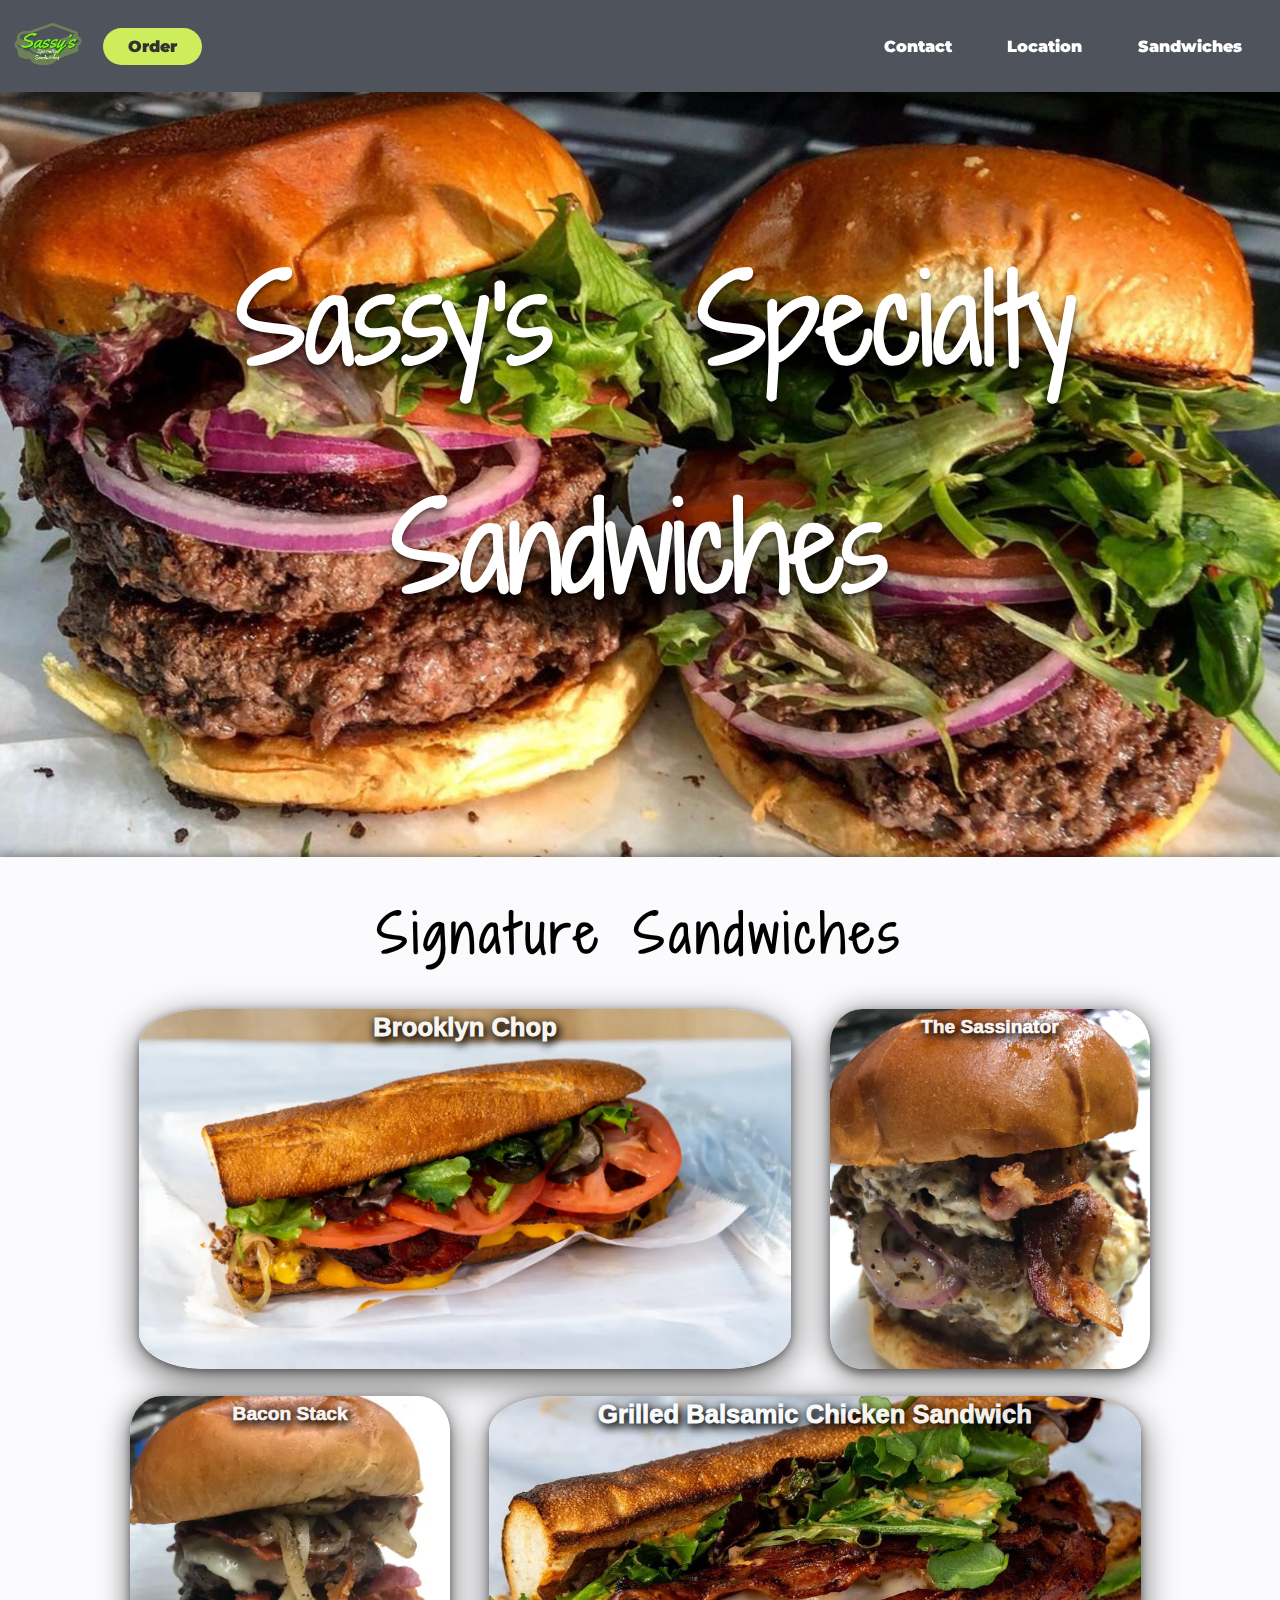
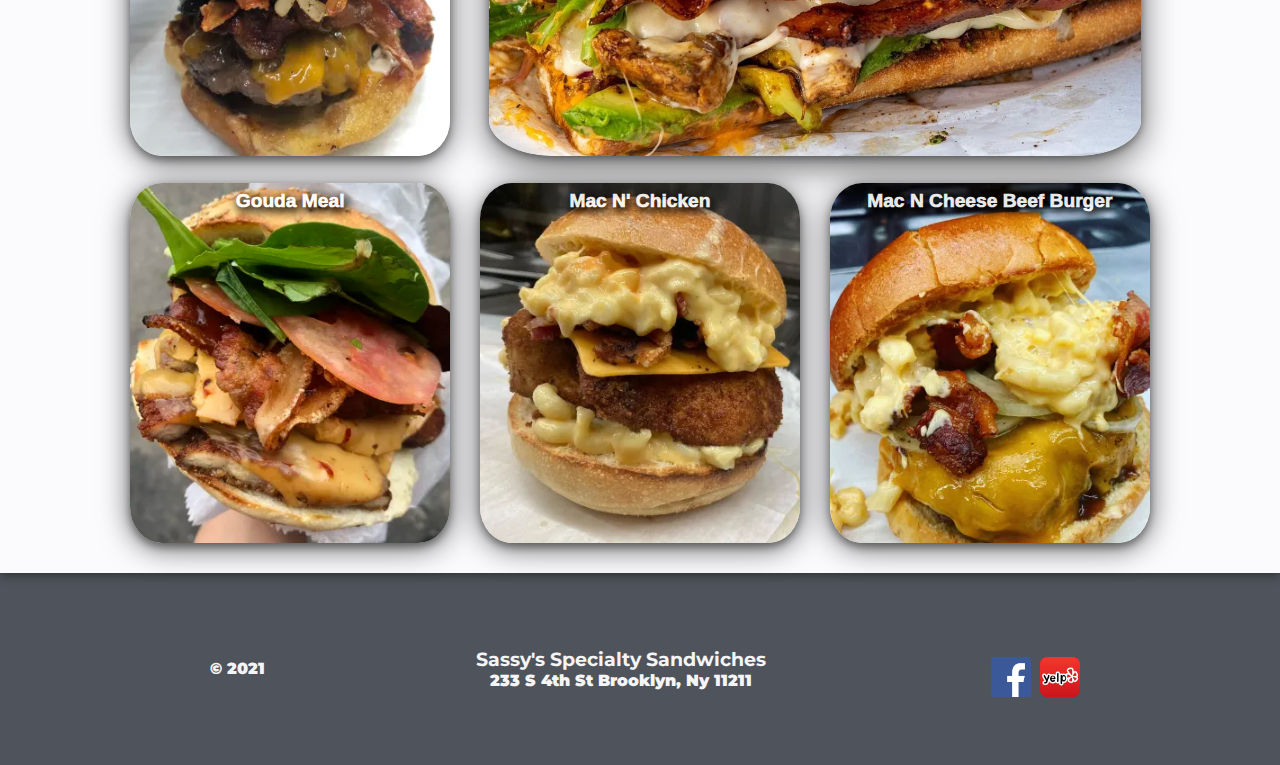
<file: sassy-html/Test.html>
<!DOCTYPE html>
<html lang="en">
  <head>
    <link rel="icon" href="../images/logo.png" />
    <link
      rel="stylesheet"
      href="https://cdnjs.cloudflare.com/ajax/libs/font-awesome/4.7.0/css/font-awesome.min.css"
    />
    <link rel="stylesheet" href="../sassy.css/header.css" />
    <link rel="stylesheet" href="../sassy.css/grid.css" />
    <link rel="stylesheet" href="../sassy.css/grid_items.css" />
    <link rel="stylesheet" href="../sassy.css/container.css" />
    <link rel="stylesheet" href="../sassy.css/endnav.css" />
    <link rel="stylesheet" href="../sassy.css/Contact/container.css" />
    <meta charset="UTF-8" />
    <meta http-equiv="X-UA-Compatible" content="IE=edge" />
    <meta name="viewport" content="width=device-width, initial-scale=1.0" />
    <title>Sassy's Specialty Sandwiches</title>
  </head>
  <body>
    <header>
      <div class="logo-flex">
        <div class="logoBackground">
          <a href="./Test.html">
            <img src="../images/logo.png" class="logo" alt="#" />
          </a>
        </div>
        <a
          href="https://www.ordersassyssandwiches.com/"
          target="_blank"
          class="orderButton"
          ><button>Order</button></a
        >
      </div>
      <nav>
        <ul class="navlinks">
          <li><a id="Contact" style="cursor: pointer">Contact</a></li>
          <li><a href="./Location.html">Location</a></li>
          <li><a href="./NavMenu.html">Sandwiches</a></li>
        </ul>
      </nav>
    </header>
    <div class="container">
      <div class="img_container" id="container_1">
        <img
          src="../images/3.jpg"
          alt=""
          class="main_img_block active"
          id="block_1"
        />
      </div>
      <div class="img_container" id="container_2">
        <img src="../images/2.jpg" alt="" class="img_block" id="block_2" />
      </div>
      <div class="img_container" id="container_3">
        <img
          src="../images/BrooklynChop.jpg"
          alt=""
          class="img_block"
          id="block_3"
        />
      </div>
      <div class="img_container" id="container4">
        <img src="../images/4.jpg" alt="" class="img_block" id="block_4" />
      </div>
      <div class="nav">
        <nav class="nav_container">
          <div
            id="nav_1"
            onmouseover="showChicken()"
            onmouseout="unShowChicken()"
          >
            <a href="#">Sassy's</a>
          </div>
          <div
            id="nav_2"
            onmouseover="showBurgers()"
            onmouseout="unShowBurgers()"
          >
            <a href="#">Specialty</a>
          </div>

          <div id="nav_3" onmouseover="showBeef()" onmouseout="unShowBeef()">
            <a href="#">Sandwiches</a>
          </div>
        </nav>
      </div>
    </div>
    <div class="grid_container">
      <!-- <div class="secondDivBg">
        <img class="secondDivLogo" src="./images/logo2.png" alt="" />
      </div> -->
      <div class="signature_sandwiches">
        <h1>Signature Sandwiches</h1>
      </div>
      <div class="grid">
        <div class="large_item_container item_1">
          <div class="largeTopFlexbox">
            <div class="largeTitleFlex">
              <p>Brooklyn Chop</p>
            </div>
          </div>
          <div>
            <img
              src="../images/BrooklynChop.jpg"
              alt=""
              class="large_item_img"
            />
          </div>
          <div class="largeBottomFlexbox">
            <!-- <div class="title_flexbox"><p>Double Bacon Cheeseburger</p></div> -->
          </div>
        </div>
        <div class="item_container item_2">
          <div class="start_flexbox">
            <div class="title_flexbox">
              <p>The Sassinator</p>
            </div>
          </div>
          <div>
            <img src="../images/Sassinator.jpg" alt="" class="item_img" />
          </div>
          <div class="end_flexbox">
            <!-- <div class="title_flexbox"><p>Double Bacon Cheeseburger</p></div> -->
          </div>
        </div>
        <div class="item_container item_3">
          <div class="start_flexbox">
            <div class="title_flexbox">
              <p>Bacon Stack</p>
            </div>
          </div>
          <div>
            <img src="../images/baconStack.jpg" alt="" class="item_img" />
          </div>
          <div class="end_flexbox">
            <!-- <div class="title_flexbox"><p>Double Bacon Cheeseburger</p></div> -->
          </div>
        </div>
        <div class="large_item_container item_4">
          <div class="largeTopFlexbox">
            <div class="largeTitleFlex">
              <p>Grilled Balsamic Chicken Sandwich</p>
            </div>
          </div>
          <div>
            <img src="../images/5.jpg" alt="" class="large_item_img" />
          </div>
          <div class="largeBottomFlexbox">
            <!-- <div class="title_flexbox"><p>Double Bacon Cheeseburger</p></div> -->
          </div>
        </div>
        <div class="item_container item_5">
          <div class="start_flexbox">
            <div class="title_flexbox">
              <p>Gouda Meal</p>
            </div>
          </div>
          <div>
            <img src="../images/gouda.png" alt="" class="item_img" />
          </div>
          <div class="end_flexbox">
            <!-- <div class="title_flexbox"><p>Double Bacon Cheeseburger</p></div> -->
          </div>
        </div>
        <div class="item_container item_6">
          <div class="start_flexbox">
            <div class="title_flexbox">
              <p>Mac N' Chicken</p>
            </div>
          </div>
          <div>
            <img src="../images/macnChicken.png" alt="" class="item_img" />
          </div>
          <div class="end_flexbox">
            <!-- <div class="title_flexbox"><p>Double Bacon Cheeseburger</p></div> -->
          </div>
        </div>
        <div class="item_container item_7">
          <div class="start_flexbox">
            <div class="title_flexbox">
              <p>Mac N Cheese Beef Burger</p>
            </div>
          </div>
          <div>
            <img src="../images/macburger.png" alt="" class="item_img" />
          </div>
          <div class="end_flexbox">
            <!-- <div class="title_flexbox"><p>Double Bacon Cheeseburger</p></div> -->
          </div>
        </div>
      </div>
    </div>

    <!-- footer Nav -->

    <footer class="endNav">
      <div class="footer"><p>&copy; 2021</p></div>
      <div class="footer">
        <ul>
          <li><h3>Sassy's Specialty Sandwiches</h3></li>
          <li>233 S 4th St Brooklyn, Ny 11211</li>
        </ul>
      </div>
      <div class="footer">
        <a href="#" class="fa">
          <img src="../images/facebook.png" alt="" />
        </a>
        <a href="#" class="fa">
          <img src="../images/yelp.png" alt="" class="yelp" />
        </a>
      </div>
    </footer>

    <!-- Beginning of Modal -->
    <div class="modalBackground" id="modalContact">
      <div class="containerModal">
        <span class="closeButton" id="CloseButton">&times;</span>
        <!-- Start of Form -->
        <form
          action="mailto:chedic518@gmail.com"
          method="POST"
          enctype="text/plain"
        >
          <h1>Contact Us!</h1>
          <br />
          <br />
          <div class="formItem">
            <div class="labelColumn">
              <label for="name">Name</label>
            </div>
            <input type="text" name="name" placeholder="first/last" />
          </div>
          <div class="formItem">
            <div class="labelColumn">
              <label for="mail">E-mail</label>
            </div>
            <input type="text" name="mail" />
          </div>
          <div class="formItem">
            <div class="labelColumn">
              <label for="phone">Phone Number</label>
            </div>
            <input type="text" name="phone" />
          </div>
          <div class="formItem">
            <div class="labelColumn">
              <label for="comment">Comment</label>
            </div>
            <textarea name="comment" id=""></textarea>
          </div>
          <div class="submit">
            <input type="submit" value="Submit" />
          </div>
        </form>
        <!-- End of form -->
      </div>
    </div>
    <!-- End of Modal -->

    <script src="../javascript/contactModal.js"></script>
    <script src="../javascript/js.js"></script>
  </body>
</html>
</file>
<file: sassy.css/header.css>
@import url("https://fonts.googleapis.com/css2?family=Montserrat:wght@100;200&display=swap");
@import url("https://fonts.googleapis.com/css2?family=Pattaya&display=swap");
@import url("https://fonts.googleapis.com/css2?family=Pangolin&display=swap");
* {
  margin: 0;
  padding: 0;
}
li,
a,
button,
p {
  font-family: "Montserrat", sans-serif;
  font-weight: 1000;
  font-size: 16px;
  /* color: #edf0f1; */
  text-decoration: none;
}
header {
  box-shadow: 0px 3px 20px 0px rgba(0, 0, 0, 0.5);
  /* background: linear-gradient(0.5turn, #c9c9c9, #c1c1c1); */
  background-color: #4f535c;
  display: flex;
  justify-content: space-between;
  align-items: center;
  padding: 1vh 1vw;
  z-index: 50;
  position: sticky;
  top: 0;
}
.logo-flex {
  display: flex;
  justify-content: center;
  align-items: center;
}
.logo {
  object-fit: cover;
  cursor: pointer;
  width: 70px;
  height: 70px;

  /* background-color: black; */
  border-radius: 50%;
}

.orderButton {
  margin-left: 20px;
}

.navlinks {
  list-style: none;
}

.navlinks li {
  display: inline-block;
  padding: 0px 2vw;
  /* text-shadow: 1px 1px 3px black; */
}

.navlinks li a {
  transition: all 0.3s ease 0s;
  color: white;
}
.navlinks li a:hover {
  /* transition: all 0.3s; */
  /* color: #96f529; */
  border-bottom: 1px solid white;
  /* text-shadow: 1px 1px 4px #000000; */
  /* font-size: 22px; */
}

.logo-flex button {
  background-color: #cded5c;
  color: #313131;
  cursor: pointer;
  padding: 9px 25px;
  border: none;
  border-radius: 50px;
  opacity: 1;
  transition: 0.3s ease 0s;
}
.logo-flex button:hover {
  transition: all 0.3s ease 0s;
  color: white;
  /* text-shadow: 2px 1px 8px black; */
}

.title {
  display: flex;
  flex-direction: column;
  justify-content: center;
  align-items: center;
  height: 100%;
}
.title h1 {
  cursor: pointer;
  margin: -10px;
  letter-spacing: 4px;
  font-family: "Pangolin";
  font-size: 14em;
  font-style: italic;
  color: #a0eb31;
}

/* Dropdown menu test */

.noMargin {
  margin: 0;
  padding: 0;
}

@media only screen and (max-width: 500px) {
  .navlinks li {
    display: block;
    padding: 5px 2vw;
    /* text-shadow: 1px 1px 3px black; */
  }

  .orderButton {
    /* display: none; */
    margin-left: 20px;
  }
}
</file>
<file: sassy.css/grid.css>
@import url("https://fonts.googleapis.com/css2?family=Montserrat:wght@100;200&display=swap");

@import url("https://fonts.googleapis.com/css2?family=Shadows+Into+Light+Two&display=swap");

.grid_container {
  /* Container */
  position: relative;
  background-color: rgb(251, 251, 253);

  width: 100%;
  height: auto;
  padding-bottom: 30px;

  box-shadow: 0px 3px 10px 0px rgba(0, 0, 0, 0.3),
    0px -3px 10px 0px rgba(0, 0, 0, 0.3);

  /*Padding/Margins */
  /* padding-top: 100px; */
}

.grid {
  width: 80%;
  height: auto;
  margin: 0 auto;

  display: grid;
  justify-items: center;
  grid-template-columns: auto auto auto;
  grid-template-rows: auto auto auto;
  column-gap: 2vw;
  row-gap: 3vh;
  /* background-color: red; */
}
.item_1 {
  grid-column-start: 1;
  grid-column-end: 3;
}
.item_2 {
  grid-column-start: 3;
  grid-column-end: 3;
}
.item_3 {
  grid-column-start: 1;
  grid-column-end: 1;
}
.item_4 {
  grid-column-start: 2;
  grid-column-end: 4;
}

.signature_sandwiches {
  display: flex;
  justify-content: center;
  align-items: center;
  flex-direction: row;
  /* height: 20vh; */
  padding-top: 3%;
  padding-bottom: 3%;
}

.signature_sandwiches h1 {
  text-align: center;
  font-size: 4vw;
  color: #000000;
  font-family: "Shadows Into Light Two", cursive;
  font-weight: 600;
  letter-spacing: 5px;
}

@media only screen and (max-width: 768px) {
  .signature_sandwiches h1 {
    font-size: 7vw;
    padding-top: 20px;
    padding-bottom: 20px;
  }

  .grid {
    width: 95%;
    margin: 0 auto;
    grid-template-columns: auto auto;
    grid-template-rows: auto auto;
  }

  .item_1 {
    grid-column-start: 1;
    grid-column-end: 3;
  }

  .item_2 {
    grid-column-start: 1;
    grid-column-end: 2;
  }
  .item_3 {
    grid-column-start: 2;
    grid-column-end: 3;
  }
  .item_4 {
    grid-column-start: 1;
    grid-column-end: 3;
  }
  .item_7 {
    grid-column-start: 1;
    grid-column-end: 3;
  }
}
@media only screen and (max-width: 320px) {
  .signature_sandwiches h1 {
    font-size: 5vw;
  }
}
</file>
<file: sassy.css/grid_items.css>
.large_item_container {
  width: 51vw;
  height: 40vh;
  border-radius: 10%;
  position: relative;
  overflow: hidden;
  cursor: pointer;
  box-shadow: 0px 10px 35px 0px rgba(0, 0, 0, 0.6),
    0px 2px 8px 0px rgba(0, 0, 0, 0.4);

  /*  */
  transition: 0.3s;
}

.large_item_container:hover {
  transition: 0.3s;
  z-index: 10;
  box-shadow: 0px 7px 20px 10px #a1eb3180;
  transform: scale(1.07);
}

.large_item_img {
  overflow: hidden;
  position: absolute;
  object-fit: cover;
  width: 100%;
  height: 100%;
  z-index: 1;
  /* border: solid 3px grey; */
}

.item_container {
  cursor: pointer;
  width: 25vw;
  height: 40vh;
  border-radius: 10%;
  position: relative;
  overflow: hidden;
  box-shadow: 0px 5px 30px 0px rgba(0, 0, 0, 0.6),
    0px 4px 8px 0px rgba(0, 0, 0, 0.4);

  /*  */
  transition: 0.3s;
}

.item_container:hover {
  transition: 0.3s;
  z-index: 10;
  box-shadow: 0px 7px 20px 10px #cded5c;
  transform: scale(1.1);
}

.item_img {
  overflow: hidden;
  position: absolute;
  object-fit: cover;
  width: 100%;
  height: 100%;
  z-index: 1;
  /* border: solid 3px grey; */
}

.largeTopFlexbox {
  position: absolute;
  width: 100%;
  height: 23vh;
  /* Flex */
  display: flex;
  flex-direction: column;
  justify-content: flex-start;
  align-items: center;
  z-index: 2;
}

.start_flexbox {
  position: absolute;
  width: 100%;
  height: 23vh;
  /* Flex */
  display: flex;
  flex-direction: column;
  justify-content: flex-start;
  align-items: center;
  z-index: 2;
}

.largeTitleFlex {
  position: absolute;
  opacity: 0.9;
  border-radius: 0, 20%;
  width: 100%;
  height: 4vh;
  text-align: center;
  /* background-color: green; */
  /* Flex */
  display: flex;
  flex-flow: row wrap;
  justify-content: center;
  align-items: center;
}
.largeTitleFlex p {
  font-size: 2vw;
  margin: 4px;
  text-align: center;

  color: white;
  font: bold;
  font-family: "Gill Sans", "Gill Sans MT", Calibri, "Trebuchet MS", sans-serif;

  text-shadow: 2px 3px 10px rgba(0, 0, 0, 1), 2px 3px 10px rgb(0, 0, 0);
}
.title_flexbox {
  position: absolute;
  opacity: 0.9;
  border-radius: 0, 20%;
  width: 100%;
  height: 4vh;
  text-align: center;
  /* background-color: green; */
  /* Flex */
  display: flex;
  flex-flow: row wrap;
  justify-content: center;
  align-items: center;
}
.title_flexbox p {
  font-size: 1.5vw;
  margin: 3px;

  color: white;
  font: bold;
  font-family: "Gill Sans", "Gill Sans MT", Calibri, "Trebuchet MS", sans-serif;

  text-shadow: 2px 3px 10px rgba(0, 0, 0, 1), 2px 3px 10px rgba(0, 0, 0, 1);
}

@keyframes fade-in {
  0% {
    opacity: 0;
  }
  100% {
    opacity: 1;
  }
}

@media only screen and (max-width: 768px) {
  .large_item_container {
    width: 92vw;
  }
  .item_container {
    width: 44vw;
    height: 36vh;
  }
}

@media only screen and (max-width: 850px) {
  .largeTitleFlex p {
    font-size: 4vw;
  }
  .title_flexbox p {
    font-size: 3.5vw;
  }
}

@media only screen and (max-width: 400px) {
  .largeTitleFlex p {
    font-size: 5vw;
  }
  .title_flexbox p {
    font-size: 4.5vw;
  }
}
</file>
<file: sassy.css/container.css>
@import url("https://fonts.googleapis.com/css2?family=Shadows+Into+Light+Two&display=swap");

.container {
  background: rgb(43, 38, 36);
  position: relative;
  height: 85vh;
  width: 100%;
  z-index: 0;
}
.img_container {
  opacity: 1;
  height: 85vh;
  width: 100%;
  position: absolute;
}
.main_img_block {
  /* background: chocolate; */
  object-fit: cover;
  width: 100%;
  height: 85vh;
  position: absolute;
  opacity: 0;
  transition: opacity 0.4s ease-in-out 0s;
}
.img_block {
  z-index: 1;
  opacity: 0;
  object-fit: cover;
  width: 100%;
  height: 85vh;
  position: absolute;
  transition: opacity 0.4s ease-in-out 0s;
}
.nav {
  min-height: 100%;
  display: flex;
  justify-content: center;
  align-items: center;
}

/* 
Text Nav

*/

.nav_container {
  z-index: 13;
  text-align: center;
  overflow: hidden;
  /*  */

  display: flex;
  justify-content: space-evenly;
  align-items: center;
  flex-flow: row wrap;

  height: 60vh;
  width: 100%;
  padding: 0px 5vw;
}

.nav_container a {
  font-size: 9vw;
  color: white;
  cursor: pointer;
  overflow: hidden;
  font-family: "Shadows Into Light Two", cursive;

  font-weight: 600;
  text-shadow: 0px 4px 4px rgba(0, 0, 0, 0.5), 0px 20px 20px rgba(0, 0, 0, 0.7);
  /* transition: 0.3s; */

  /* color: #cded5c; */

  animation: fade-in;
  animation-duration: 1s;
}

@keyframes fade-in {
  0% {
    opacity: 0;
  }
  100% {
    opacity: 1;
  }
}

#nav_1 {
  width: 25%;
}

#nav_2 {
  width: 30%;
}
#nav_3 {
  width: 100%;
  height: 30%;
  margin-bottom: 10vh;
}

.active {
  z-index: 10;
  opacity: 1;
  transition: opacity 0.3s ease-in-out 0s;
}

@media only screen and (max-width: 768px) {
  .nav {
    min-height: 65%;
  }

  #nav_1,
  #nav_2 {
    width: 100%;
    margin-left: 0;
    margin-right: 0;
  }

  .nav_container a {
    font-size: 4.5em;
    height: 20vh;
  }
  .nav_container {
    height: 20vh;
    overflow: visible;
  }
}

@media only screen and (max-width: 400px) {
  .nav_container a {
    font-size: 3.5em;
  }
}
</file>
<file: sassy.css/endnav.css>
.endNav {
  width: 100%;
  height: 15vw;
  background-color: #4f535c;

  display: flex;
  justify-content: space-evenly;
  align-items: center;
}

.footer p {
  color: whitesmoke;
  text-align: center;
}

.footer ul li {
  font-size: 1em;
  color: whitesmoke;
  list-style: none;
  text-align: center;
}

.fa {
  width: 15px;
  height: 15px;
  padding: 10px;
  border-radius: 10%;
  font-size: 20px;
  text-align: center;
  text-decoration: none;
  margin: 10px 5px;
}

.fa:hover {
  opacity: 0.7;
}

.fa img {
  width: 40px;
  height: 40px;
  /* object-fit: scale-down; */
}

@media only screen and (max-width: 768px) {
  .footer ul li {
    font-size: 2vw;
  }

  .footer p {
    font-size: 2vw;
  }

  .fa,
  .fa img {
    width: 20px;
    height: 20px;
    margin: 0px 0px;
  }
}

@media only screen and (max-width: 320px) {
  .footer {
    margin: 3%;
  }

  .footer img {
    width: 200%;
    height: 200%;
  }

  .fa,
  .fa img {
    width: 20px;
    height: 20px;
    margin: 0px 0px;
  }
} ;
</file>
<file: sassy.css/Contact/container.css>
@import url("https://fonts.googleapis.com/css2?family=Montserrat:wght@100;200&display=swap");

body {
  height: 80vh;
  width: 100%;
}

.modalBackground {
  display: none;
  position: fixed;
  z-index: 50;
  width: 100%;
  height: 100%;
  left: 0;
  top: 0;

  background-color: rgb(0, 0, 0);
  background-color: rgba(0, 0, 0, 0.4);

  /* margin: 0 auto; */
}

.containerModal {
  /* Animation */
  animation: float-up;
  animation-duration: 0.5s;
  transform-origin: bottom;

  /* position */
  margin: auto;
  margin-top: 5vh;

  /* size */
  width: 500px;
  height: 750px;

  /* style */
  background-color: white;
  border-radius: 10px;
  overflow: hidden;
  position: relative;
  padding: 25px;
}

.closeButton {
  color: black;
  position: absolute;
  right: 0;
  top: 0;
  font-size: 3vw;
  padding: 10px;
  cursor: pointer;

  transition: 0.3s;
}

.labelColumn {
  width: 40%;
}

@keyframes float-up {
  0% {
    top: 1000px;
  }
  100% {
    top: 0px;
  }
}

.formItem {
  width: 100%;
  display: flex;
  align-items: left;
  justify-content: center;
}
.formItem label {
  font-size: 16px;
  font-family: "Montserrat", sans-serif;
  font-weight: 1000;
  margin-right: 100px;
}

.formItem input {
  width: 60%;
  height: 2vh;
  margin-bottom: 20px;
  padding: 6px 10px;
  border: 2px solid #ccc;
  border-radius: 4px;
  background-color: #f8f8f8;

  font-weight: 1000;
  font-size: 1.7vh;
  font-family: "Montserrat", sans-serif;
  font-style: italic;
}
.formItem textarea {
  width: 60%;
  height: 10vh;
  margin-bottom: 5px;
  padding: 6px 10px;
  border: 2px solid #ccc;
  border-radius: 4px;
  background-color: #f8f8f8;
  resize: none;

  font-weight: 1000;
  font-size: 1.7vh;
  font-family: "Montserrat", sans-serif;
  font-style: italic;
}

h1 {
  text-align: center;
}

.submit {
  width: 100%;
  text-align: center;
}
.submit input {
  margin-top: 15px;
  font-family: "Montserrat", sans-serif;
  font-weight: 1000;
  border: none;
  border-radius: 16px;
  font-size: 16px;
  padding: 12px 36px;
  background-color: #cded5c;
  transition: 0.3s;
}

.submit input:hover {
  transform: scale(1.1);
}

@media only screen and (max-width: 768px) {
  .containerModal {
    /* size */
    width: 80%;
    height: 80%;

    /* style */
    background-color: white;
    border-radius: 10px;
    overflow: hidden;
    position: relative;
    /* padding: 25px; */
  }
}
</file>
<file: sassy.css/Location/map.css>
@import url("https://fonts.googleapis.com/css2?family=Shadows+Into+Light+Two&display=swap");

body {
  width: 100%;
  height: 100%;
  background-color: rgb(251, 251, 253);
}
.container {
  height: 100%;
  margin-top: 1.5%;
  text-align: center;
}

.container h1 {
  font-family: "Shadows Into Light Two", cursive;
  font-weight: 600;
  font-size: 2vw;
  letter-spacing: 3px;
}

.map {
  object-fit: cover;
  margin-top: 1.5%;
  margin-bottom: 6%;
  width: 100%;
  height: auto;
  display: flex;
  justify-content: center;
  align-items: center;
}

.mapContainer {
  box-shadow: 2px 2px 8px 0px rgb(78, 78, 78);
}
</file>
<file: sassy.css/sandwichNav/modal.css>
.modal {
  display: none;
  position: fixed;
  z-index: 50;
  width: 100%;
  height: 100%;
  left: 0;
  top: 0;

  background-color: rgb(0, 0, 0);
  background-color: rgba(0, 0, 0, 0.4);

  /* margin: 0 auto; */
}

.modalContent {
  /* Animation */
  animation: float-up;
  animation-duration: 0.5s;
  transform-origin: bottom;

  /* position */
  margin: auto;
  margin-top: 5vh;

  /* size */
  width: 500px;
  height: 750px;

  /* style */
  background-color: white;
  border-radius: 10px;
  overflow: hidden;
  position: relative;
  padding: 25px;
}

@keyframes float-up {
  0% {
    top: 1000px;
  }
  100% {
    top: 0px;
  }
}

.closeButton {
  color: black;
  position: absolute;
  right: 0;
  top: 0;
  font-size: 3vw;
  padding: 10px;
  cursor: pointer;

  transition: 0.3s;
}

.closeButton:hover {
  color: #a0eb31;
  transition: 0.3s;
}

.modalImageContainer {
  width: 100%;
  height: 40%;
  border-radius: 3px;
}

.modalImage {
  width: 100%;
  height: 100%;

  object-fit: cover;
}

.modalContent h1 {
  font-style: italic;
  font-size: 2em;
  text-align: center;
}

.modalContent p {
  text-align: center;
}

.orderNow {
  cursor: pointer;
  background-color: #a0eb31;
  color: #313131;

  font-size: 2em;
  padding: 10px 100px;
  border: none;
  border-radius: 50px;

  box-shadow: 0px 1px 4px 0px grey;
  transition: 0.3s;
}

.orderNow:hover {
  transition: 0.3s;
  transform: scale(1.1);
}

.orderFlex {
  height: 100px;
  width: 100%;
  display: flex;
  justify-content: center;
  align-items: center;
}

.modalBottom {
  position: absolute;
  bottom: 0;
  right: 0;
  padding: 10px;
  font-style: italic;
}

@media only screen and (max-width: 768px) {
  .modalContent {
    /* size */
    width: 70%;
    height: 80%;

    /* style */
    background-color: white;
    border-radius: 10px;
    overflow: hidden;
    position: relative;
    /* padding: 25px; */
  }
}
</file>
<file: sassy.css/sandwichNav/navContainer.css>
body {
  width: 100%;
  height: 100%;
  background-color: rgb(251, 251, 253);
}

.container {
  position: relative;
  width: 85%;
  height: auto;

  margin: 0 auto;
  padding-top: 20px;
  padding-bottom: 20px;

  /*  */
  /* background-color: grey; */
}

h1 {
  font-style: italic;
  font-size: 3vw;
  text-align: center;
  padding: 10px;
}

.center {
  text-align: center;
  opacity: 0.6;
}

.container h2 {
  /* text-align: center; */
  font-size: 2em;
  padding-top: 10px;
}

.itemCard {
  /* margin: 0 auto; */
  margin-top: 10px;
  margin-right: 10px;
  cursor: pointer;

  /*  */
  width: 40vw;
  height: 12vh;

  /*  */
  border: 1px solid rgba(0, 0, 0, 0.253);
  background-color: white;
  border-radius: 7px;
  transition: 0.3s;

  /*  */
  overflow: hidden;

  display: flex;
  align-items: center;
  justify-content: center;
}

.itemCardSmall {
  /* margin: 0 auto; */
  text-align: center;
  margin-top: 10px;
  margin-right: 10px;
  cursor: pointer;

  /*  */
  width: 20vw;
  height: 6vh;

  /*  */
  border: 1px solid rgba(0, 0, 0, 0.253);
  background-color: white;
  border-radius: 7px;
  transition: 0.3s;

  /*  */
  overflow: hidden;

  display: flex;
  align-items: center;
  justify-content: center;
}

.itemCard:hover,
.itemCardSmall:hover {
  border: 1px solid rgba(0, 0, 0, 0.651);
  transition: 0.3s;
}

h2 {
  cursor: pointer;

  transition: 0.3s;
}

h2:hover {
  color: #a0eb31;
  transition: 0.3s;
}

.cardHeader {
  display: flex;
  align-items: center;
}

.cardDes {
  position: relative;
  overflow: hidden;
  text-overflow: ellipsis;
  /* background-color: red; */
  width: 90%;
  height: 90%;
}

.cardDes h3 {
  overflow: hidden;
  text-overflow: ellipsis;
  white-space: nowrap;
  color: black;

  padding-left: 2%;
  padding-top: 1%;
  padding-bottom: 0;
  margin-bottom: 0;
  font-size: 1.3em;
}

.cardDes p {
  color: rgb(78, 78, 78);
  padding-left: 2%;
  font-size: 1.1em;
  font-style: italic;
  overflow: hidden;
}

.cardImgCon {
  /* margin: 3px 3px 3px 3px; */
  float: right;
  /* background-color: teal; */
  width: 20%;
  height: 100%;
  border-radius: 10px;

  overflow: hidden;

  /* border-radius: 5px;0 */
}

.cardImg {
  object-fit: cover;
  height: 100%;
  width: 100%;
}

.flexCon {
  height: 100%;
  width: 100%;
  display: flex;
  justify-content: center;
  align-items: center;
}

.hiddenDrop {
  display: none;
  /* display: flex;
  flex-flow: row wrap; */
}

@keyframes dropdown {
  0% {
    transform: scaleY(0);
  }
  100% {
    transform: scaleY(1);
  }
}

.show {
  height: auto;
  display: flex;
  flex-flow: row wrap;
  transform-origin: top center;
  animation: dropdown;
  animation-duration: 0.4s;
}

.section {
  padding-bottom: 10px;
  border-bottom: 1px solid rgba(150, 150, 150, 0.514);
}

@media only screen and (max-width: 768px) {
  .itemCard {
    width: 85vw;
  }
  .container h1,
  p {
    text-align: center;
  }
  .container h2 {
    font-size: 7.5vw;
    text-align: center;
  }
}
</file>
